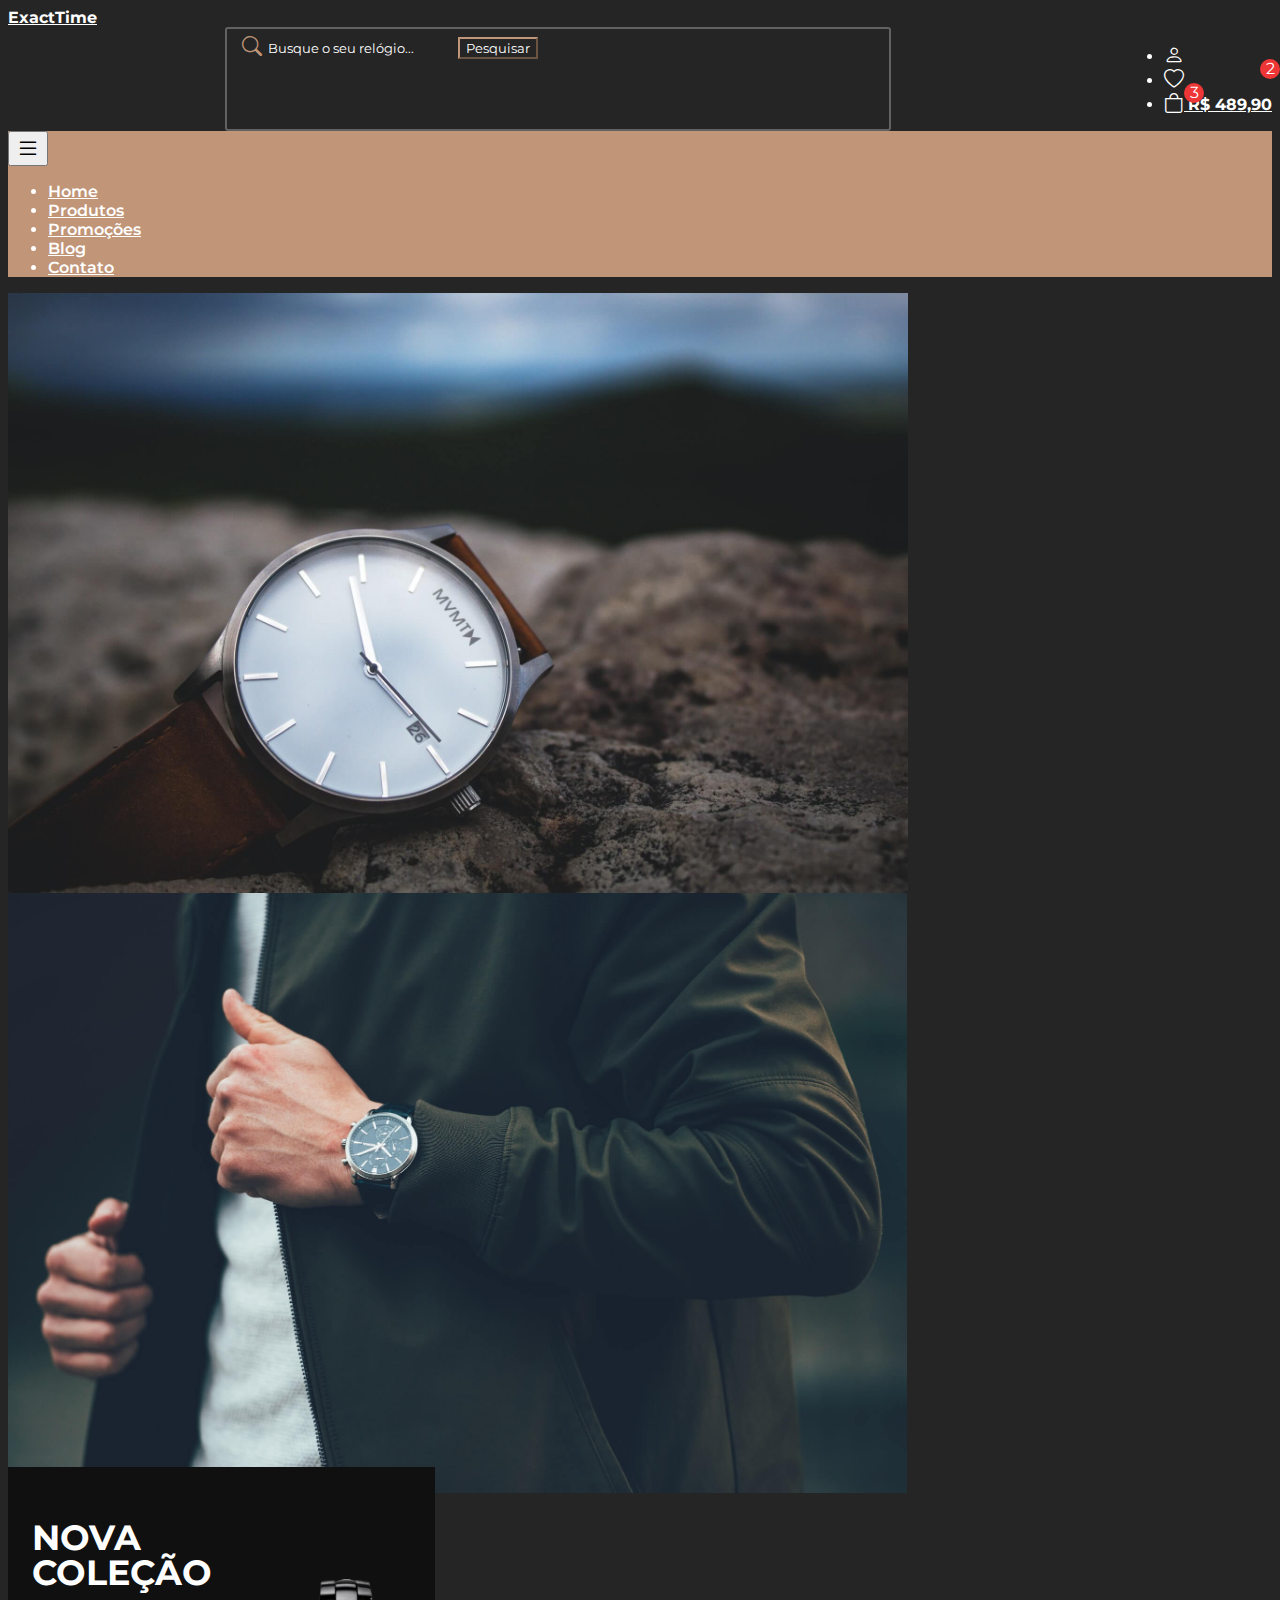
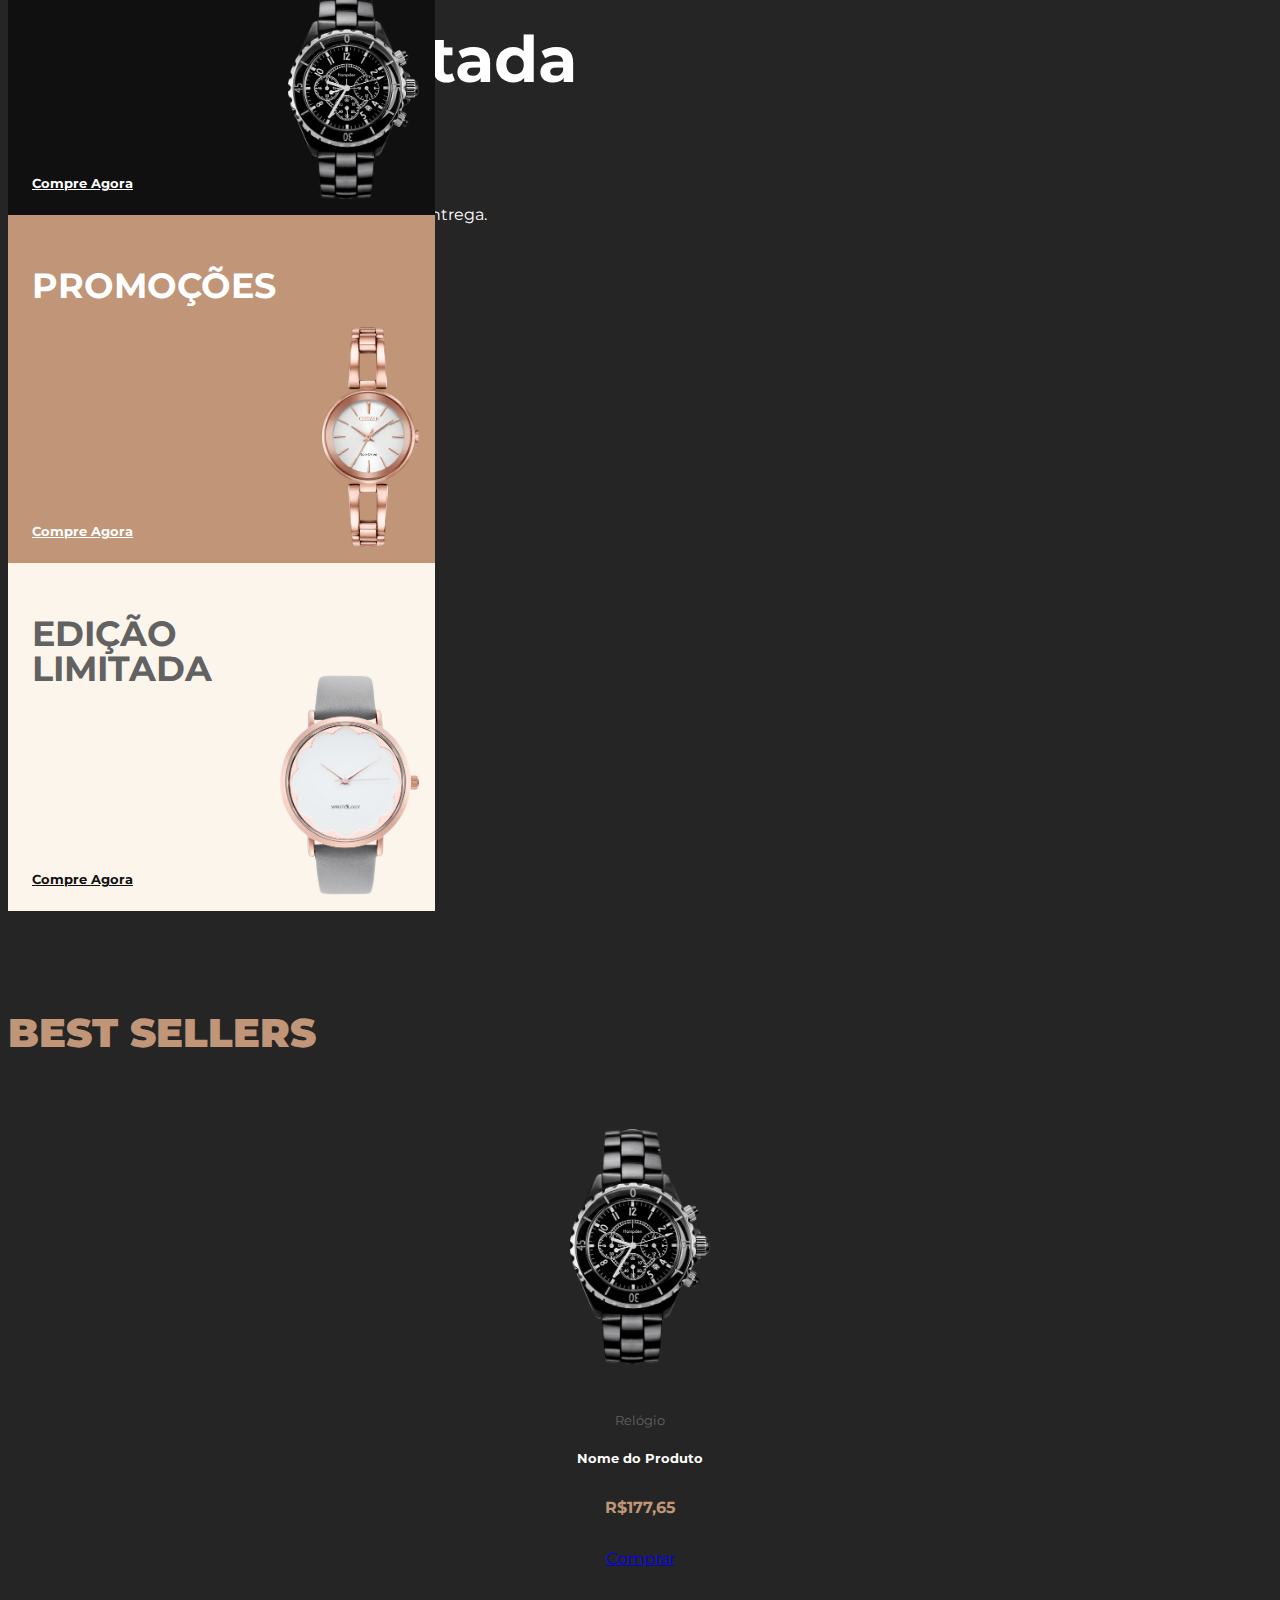
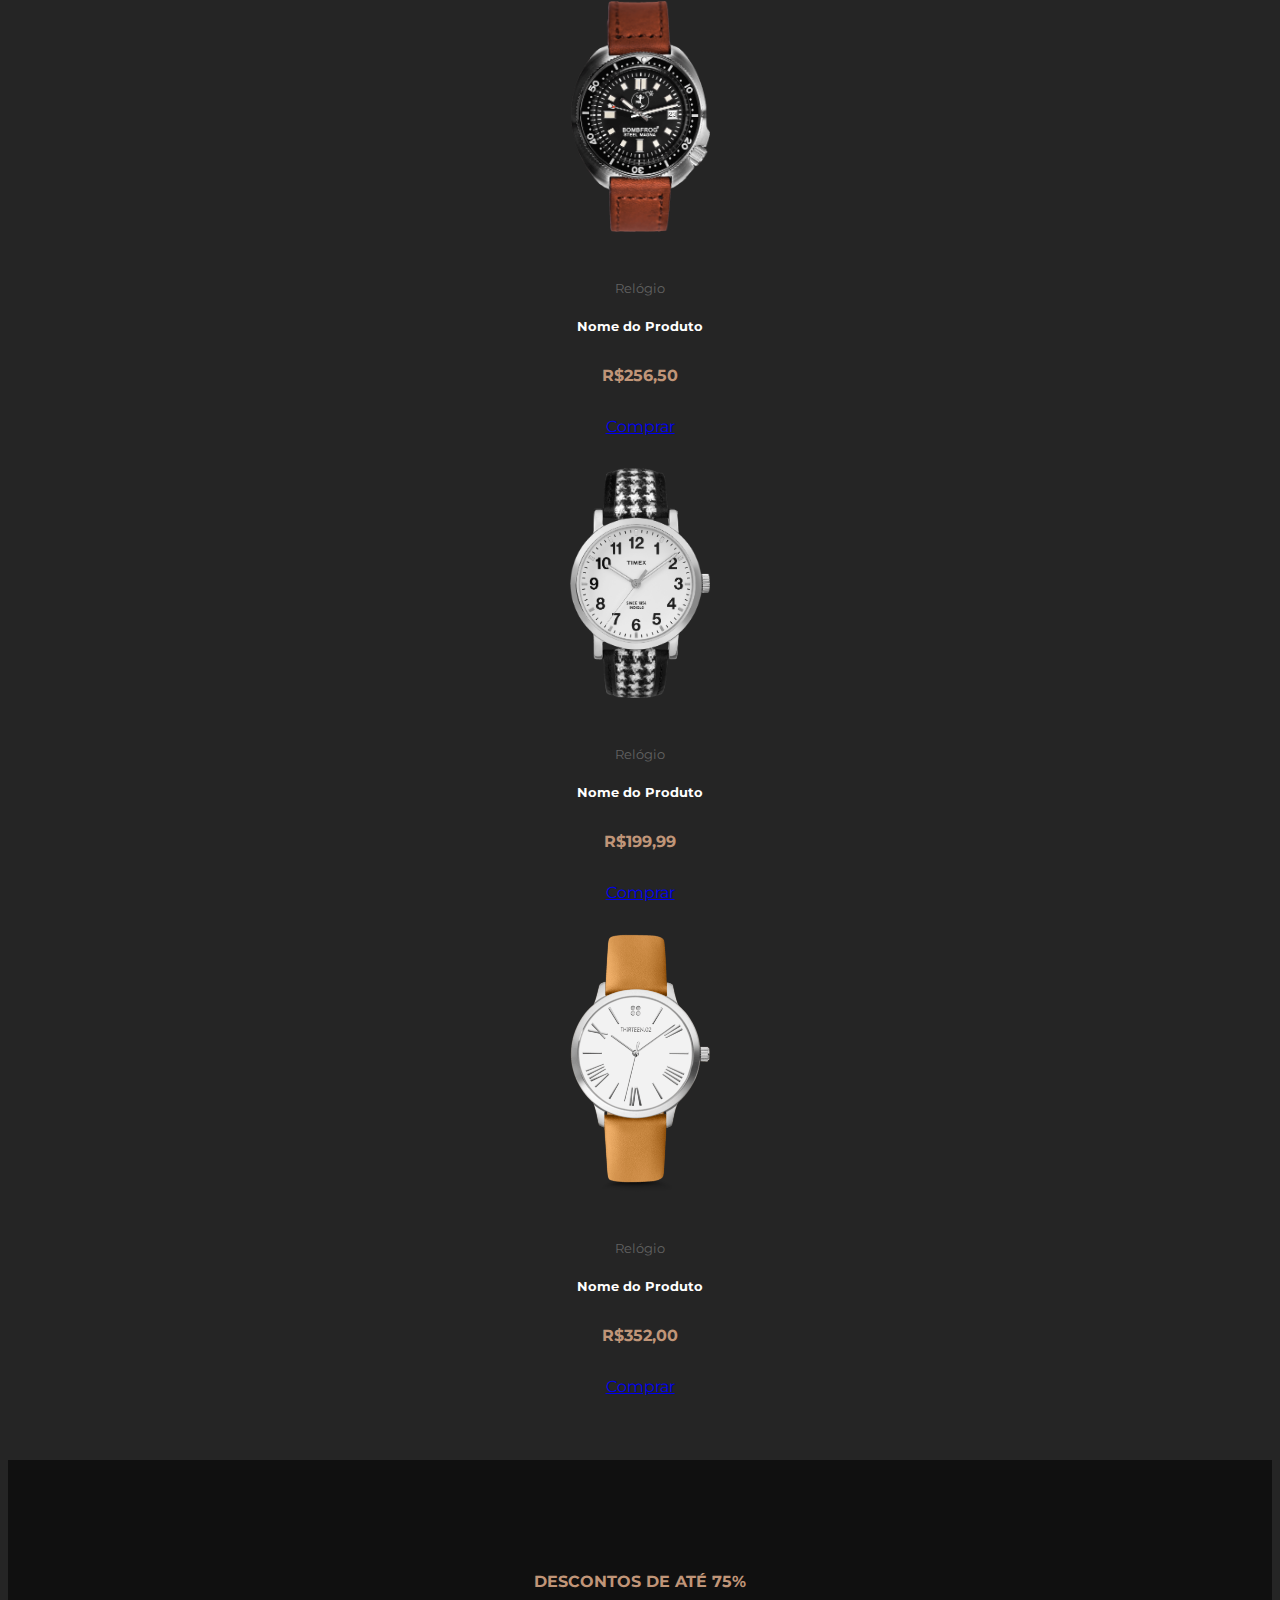
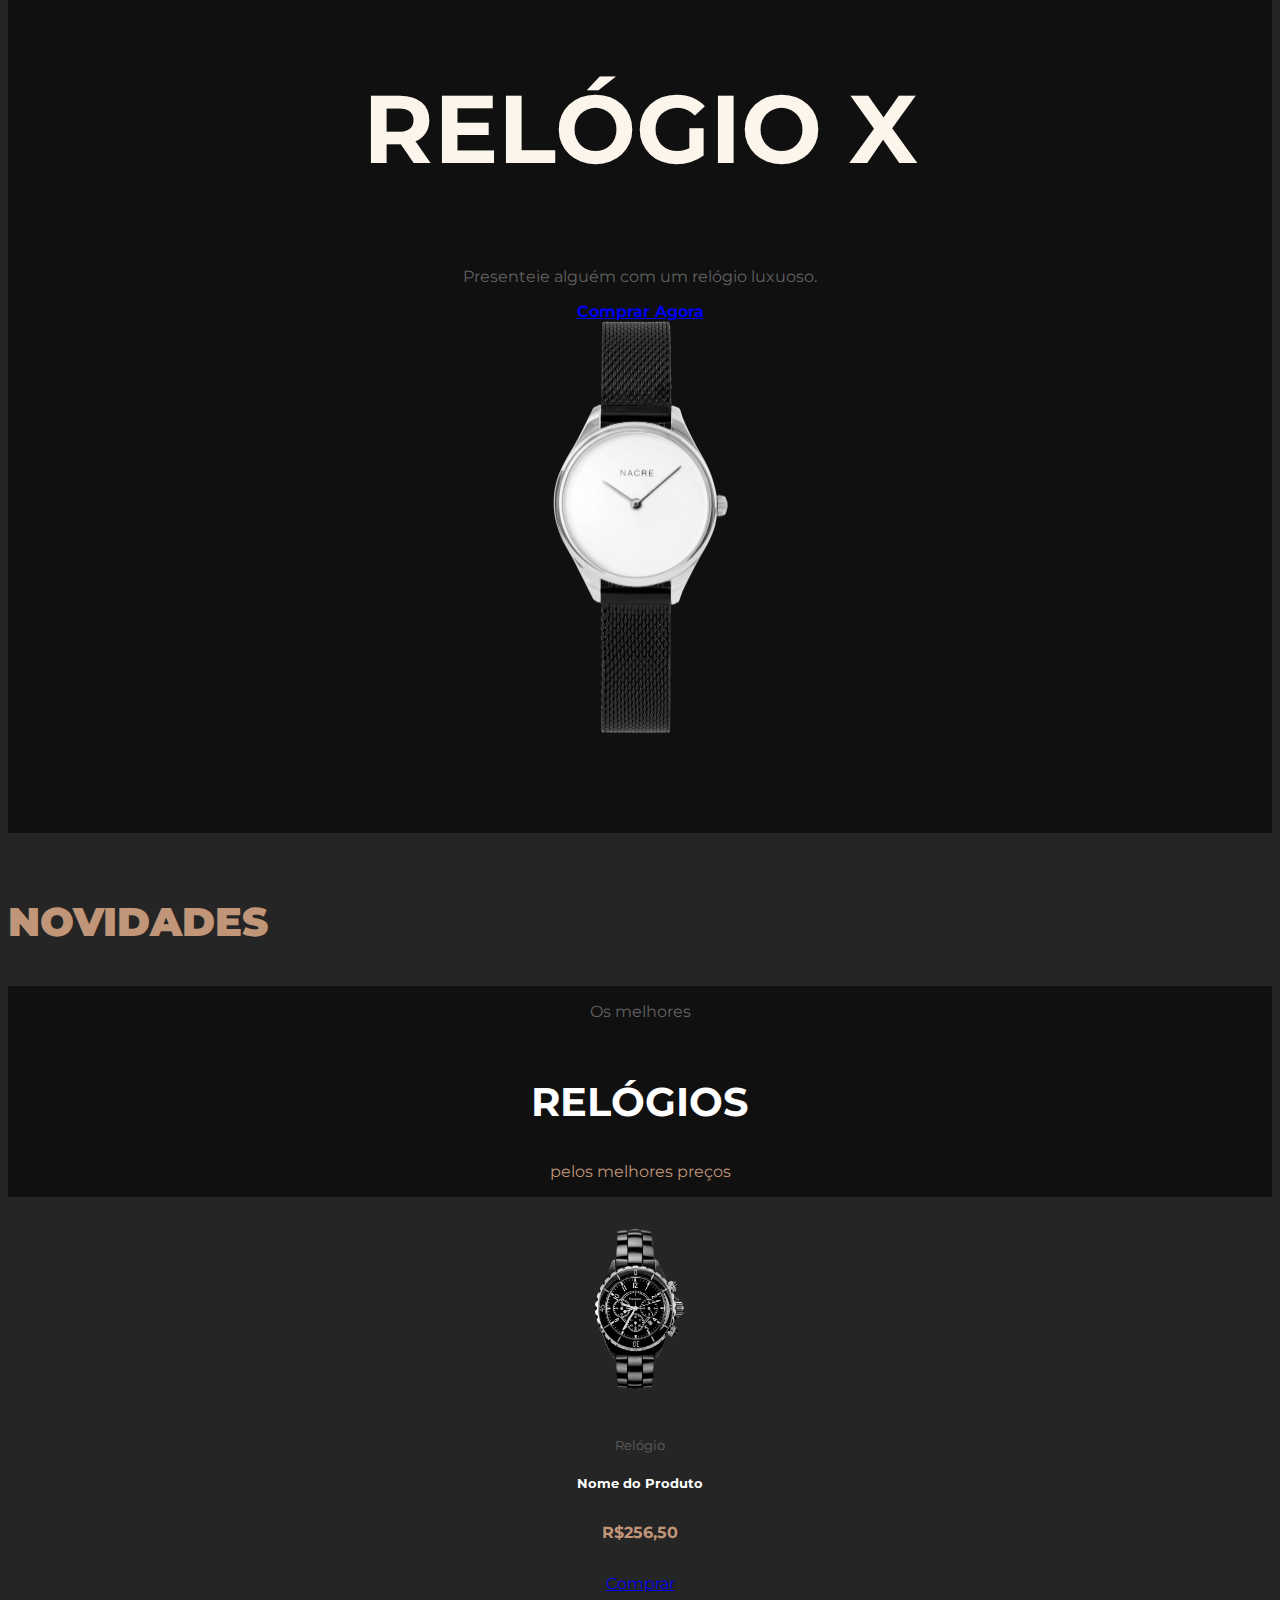
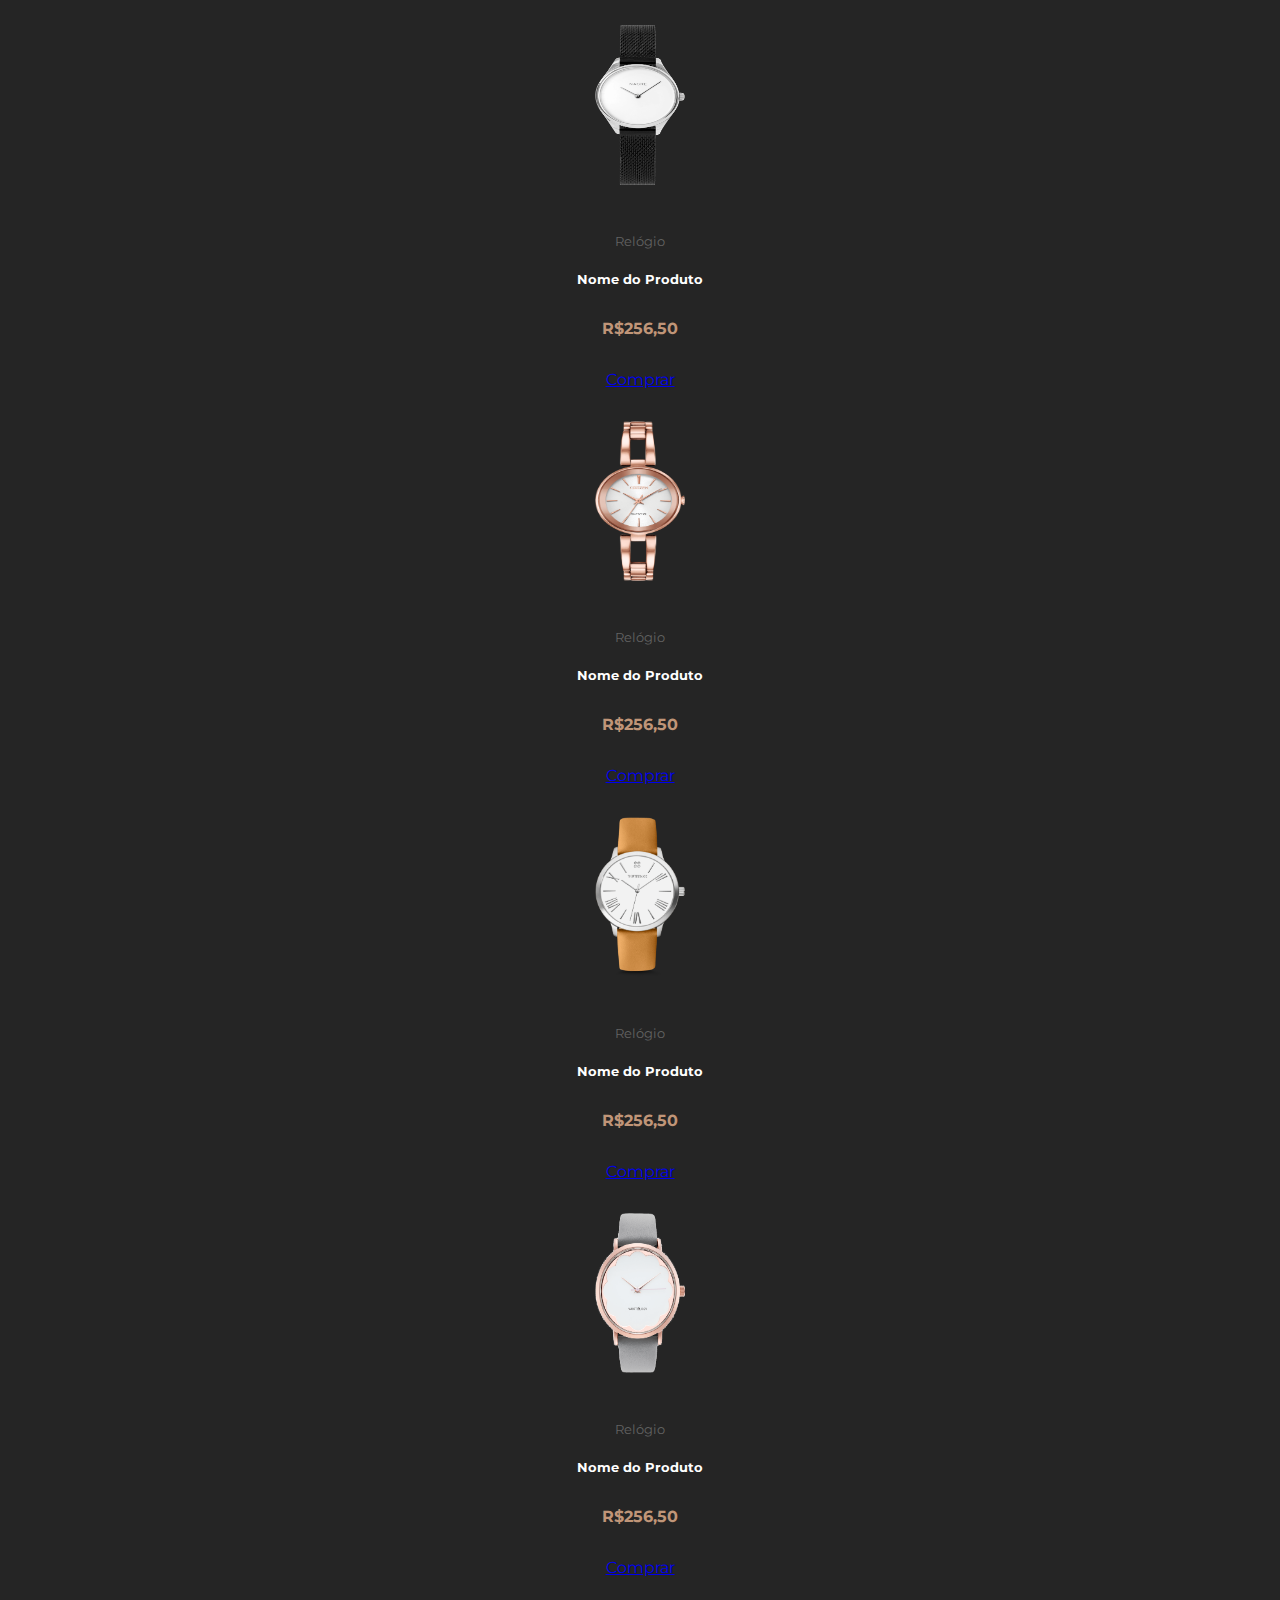
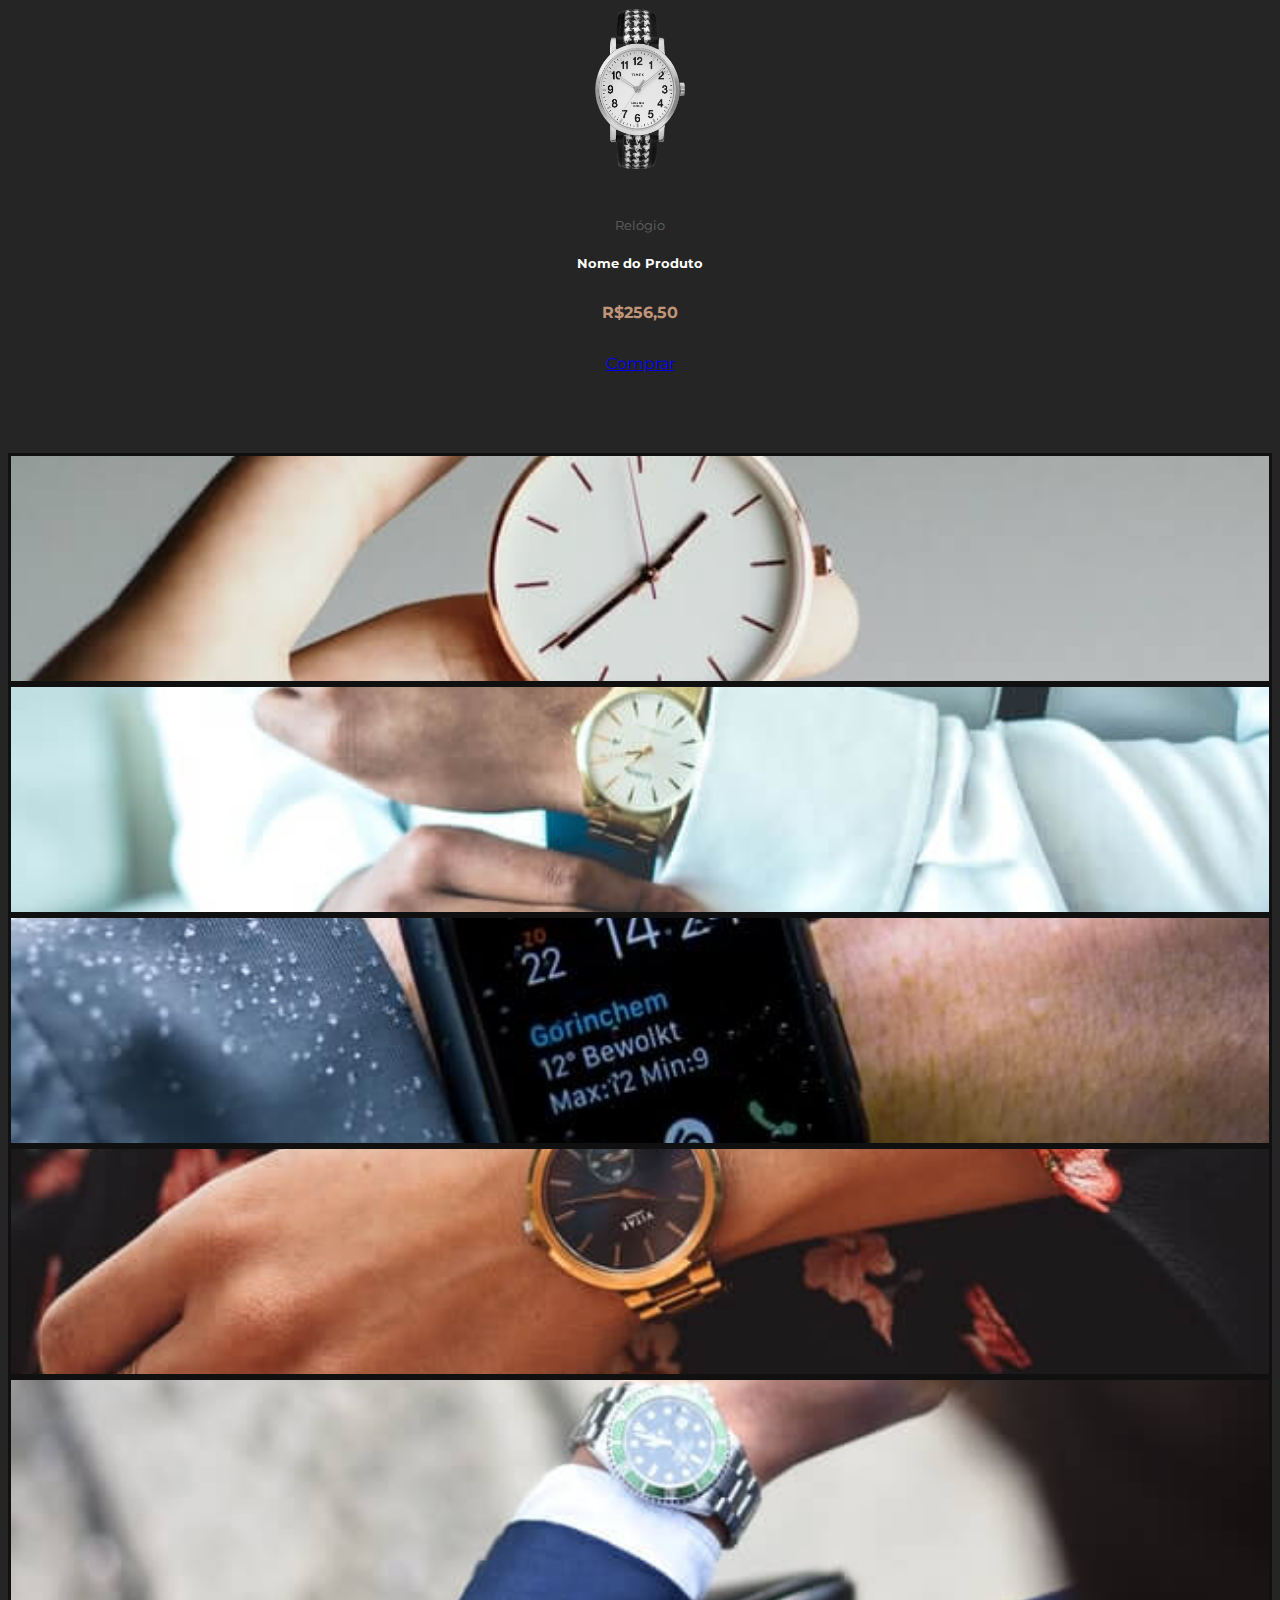
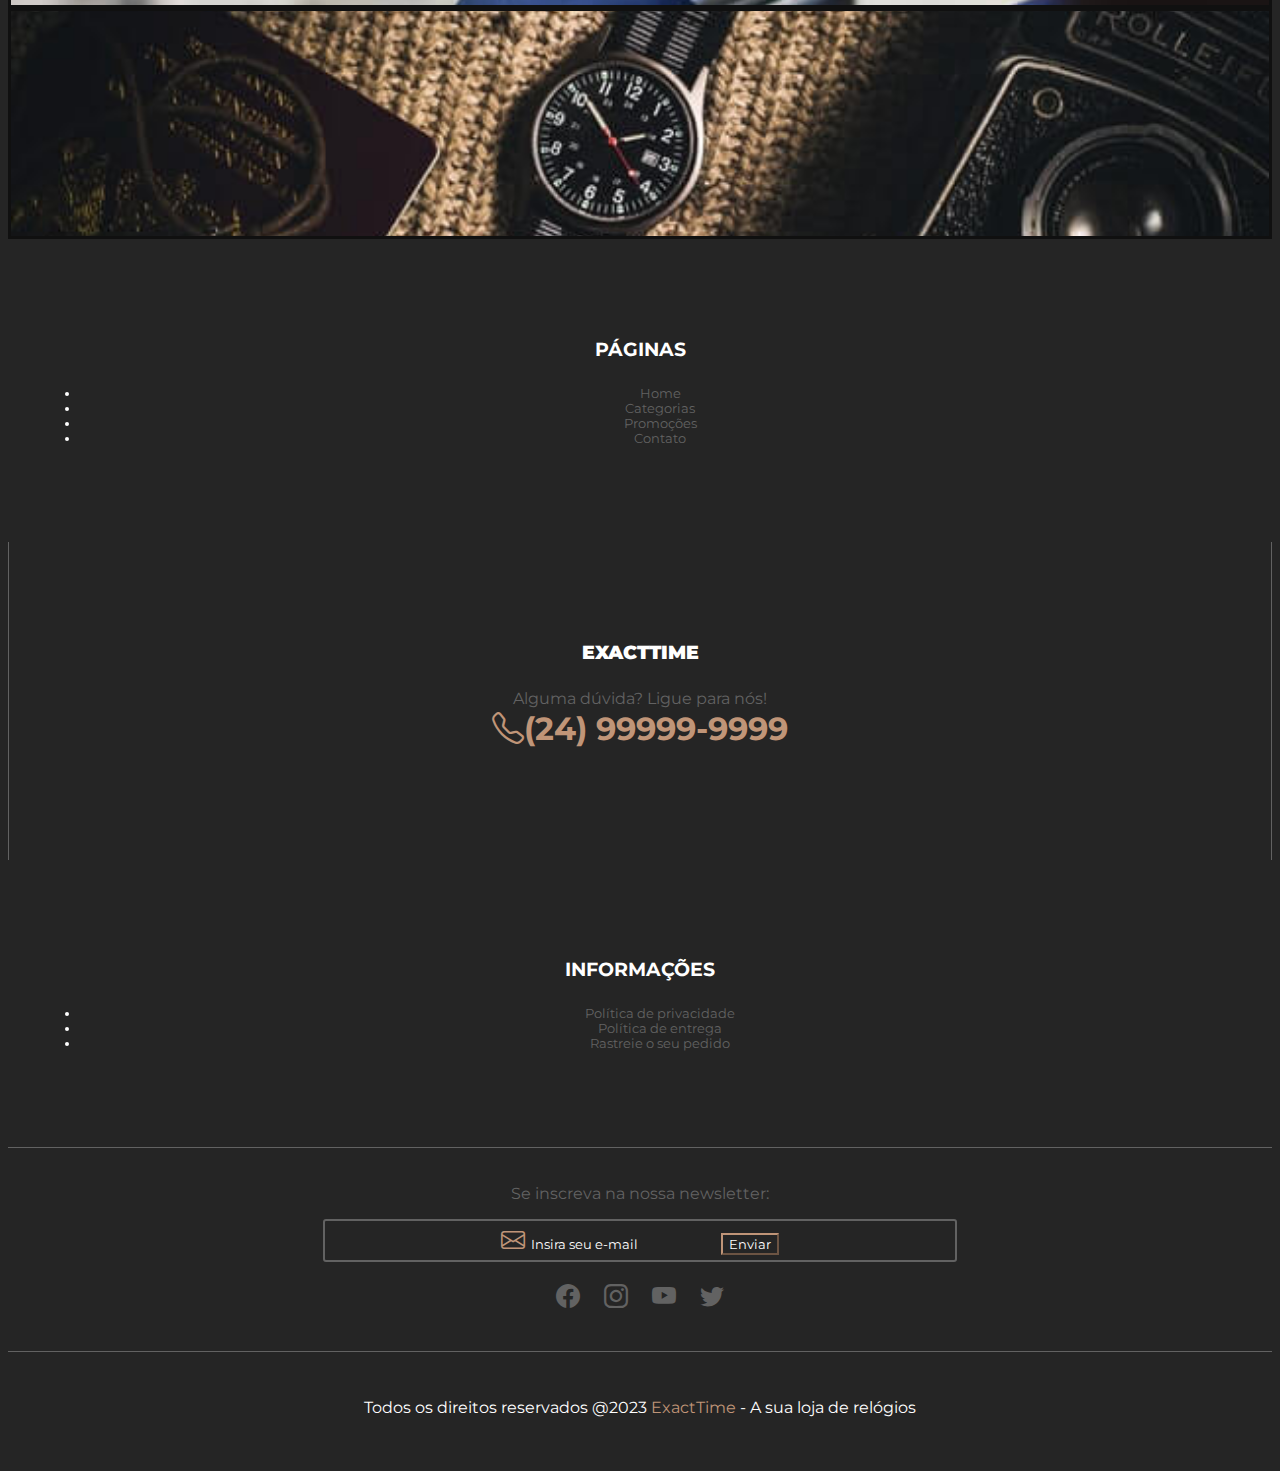
<file: 10_prj_eCommerce/index.html>
<!DOCTYPE html>
<html lang="en">

<head>
    <meta charset="UTF-8">
    <meta http-equiv="X-UA-Compatible" content="IE=edge">
    <meta name="viewport" content="width=device-width, initial-scale=1.0">

    <!-- fav icon -->
    <link rel="shortcut icon" href="./img/favicon.ico" type="image/x-icon">
    <!-- Google fonts -->
    <link rel="preconnect" href="https://fonts.googleapis.com">
    <link rel="preconnect" href="https://fonts.gstatic.com" crossorigin>
    <link
        href="https://fonts.googleapis.com/css2?family=Montserrat:ital,wght@0,100;0,200;0,300;0,400;0,500;0,600;0,700;0,800;0,900;1,100;1,200;1,300;1,400;1,500;1,600;1,700;1,800;1,900&display=swap"
        rel="stylesheet">
    <!-- BOOTSTRAP CSS -->
    <link href="https://cdn.jsdelivr.net/npm/bootstrap@5.3.0-alpha1/dist/css/bootstrap.min.css" rel="stylesheet"
        integrity="sha384-GLhlTQ8iRABdZLl6O3oVMWSktQOp6b7In1Zl3/Jr59b6EGGoI1aFkw7cmDA6j6gD" crossorigin="anonymous">
    <!-- bootstrap icons -->
    <link rel="stylesheet" href="https://cdn.jsdelivr.net/npm/bootstrap-icons@1.10.3/font/bootstrap-icons.css">
    <!-- MY CSS -->
    <link rel="stylesheet" href="./css/style.css">
    <!-- BOOTSTAP JS -->
    <script src="https://cdn.jsdelivr.net/npm/bootstrap@5.3.0-alpha1/dist/js/bootstrap.bundle.min.js"
        integrity="sha384-w76AqPfDkMBDXo30jS1Sgez6pr3x5MlQ1ZAGC+nuZB+EYdgRZgiwxhTBTkF7CXvN" crossorigin="anonymous"
        defer></script>
    <title>ExactTime</title>
</head>

<body>
    <!-- main navbar -->
    <nav class="navbar navbar-expand-lg primary-bg-color py-4 px-2" id="navbar">
        <div class="container">
            <a class="navbar-brand" href="#">ExactTime</a>
            <div id="navbar-items">
                <div></div>
                <form class="d-flex" id="search-form">
                    <i class="bi bi-search primary-color"></i>
                    <input type="search" class="form-control me-2" aria-label="Search"
                        placeholder="Busque o seu relógio...">
                    <button class="btn secondary-bg-color" type="submit">
                        Pesquisar
                    </button>
                </form>
                <ul class="navbar-nav mb-2 mb-lg-0">
                    <li class="nav-item">
                        <a href="#" class="nav-link">
                            <i class="bi bi-person"></i>
                        </a>
                    </li>
                    <li class="nav-item">
                        <a href="#" class="nav-link">
                            <i class="bi bi-heart"></i>
                        </a>
                        <span class="qty-info">2</span>
                    </li>
                    <li class="nav-item" id="bag-item">
                        <a href="#" class="nav-link">
                            <i class="bi bi-bag"></i>
                            <b>R$ 489,90</b>
                        </a>
                        <span class="qty-info">3</span>
                    </li>
                </ul>
            </div>
        </div>
    </nav>

    <!-- bottom navbar -->
    <nav class="navbar navbar-expand-lg secondary-bg-color p-2" id="bottom-navbar-container">
        <div class="container">
            <button 
                class="navbar-toggler"
                type="button"
                data-bs-toggle="collapse"
                data-bs-target="#bottom-navbar"
                aria-controls-="bottom-navbar"
                aria-expanded="false"
                aria-label="Toggle navigation"
            >
                <i class="bi bi-list"></i>
            </button>
            <ul class="navbar-nav mb-2 mb-lg-0 collapse navbar-collapse" id="bottom-navbar">
                <li class="nav-item">
                    <a href="#" class="nav-link">Home</a>
                </li>
                <li class="nav-item">
                    <a href="#" class="nav-link">Produtos</a>
                </li>
                <li class="nav-item">
                    <a href="#" class="nav-link">Promoções</a>
                </li>
                <li class="nav-item">
                    <a href="#" class="nav-link">Blog</a>
                </li>
                <li class="nav-item">
                    <a href="#" class="nav-link">Contato</a>
                </li>
            </ul>
        </div>
    </nav>
    <!-- FIM DAS NAVBARS -->

    <!-- SLIDER -->
    <div class="container" id="banners-container">
        <div 
            class="carousel slide" 
            id="slider"
            data-bs-ride="carousel"
        >
            <div class="carousel-inner">
                <div class="carousel-item active">
                    <img 
                        src="./img/banner1.jpg" 
                        alt="Banner1"
                        class="d-block w-100 imf-fluid"
                    >
                    <div class="carousel-caption primary-bg-color">
                        <h5>Relógios de luxo</h5>
                        <p>Para você estar pronto em qualquer situação</p>
                    </div>
                </div>
                <div class="carousel-item">
                    <img 
                        src="./img/banner3.jpg" 
                        alt="banner3"
                        class="d-block w-100 imf-fluid"
                    >
                    <div class="carousel-caption primary-bg-color">
                        <h5>Linha importada</h5>
                        <p>Conheça os melhores relógios suíços com pronta entrega.</p>
                    </div>
                </div>
            </div>
            <button 
                class="carousel-control-prev"
                type="button"
                data-bs-target="#slider"
                data-bs-slide="prev"
            >
                <span
                    class="carousel-control-prev-icon"
                    aria-hidden="true"    
                ></span>
                <span class="visually-hidden">Previous</span>
            </button>  
            <button 
            class="carousel-control-next"
            type="button"
            data-bs-target="#slider"
            data-bs-slide="next"
        >
            <span
                class="carousel-control-next-icon"
                aria-hidden="true"    
            ></span>
            <span class="visually-hidden">Next</span>
        </button>  
        </div>
        <!-- MINI BANNERS -->
        <div class="container" id="mini-banners">
            <div class="row justify-content-around">
                <div class="col-12 dark-bg-color" id="mini-banner-1">
                    <h2>Nova Coleção</h2>
                    <img src="./img/relogio1.png" alt="Relógio 1">
                    <a href="#">Compre Agora</a>
                </div>
                <div class="col-12 secondary-bg-color" id="mini-banner-2">
                    <h2>Promoções</h2>
                    <img src="./img/relogio2.png" alt="Relógio 2">
                    <a href="#">Compre Agora</a>
                </div>
                <div class="col-12 light-bg-color" id="mini-banner-3">
                    <h2 class="secondary-color">Edição Limitada</h2>
                    <img src="./img/relogio3.png" alt="Relógio 3">
                    <a href="#">Compre Agora</a>
                </div>
            </div>
        </div>
    </div>

    <!-- BEST SELLERS -->
    <div class="container" id="best-sellers">
        <h2 class="title primary-color">Best Sellers</h2>
        <div class="row">
            <div class="col-12 col-md-3">
                <div class="card primary-bg-color">
                    <img src="./img/relogio1.png" alt="Relógio 1" class="card-img-top img-fluid">
                    <div class="card-body">
                        <p class="card-category secondary-color">Relógio</p>
                        <h5 class="card-title">Nome do Produto</h5>
                        <p class="card-text primary-color">R$177,65</p>
                        <a href="#" class="btn btn-primary">Comprar</a>
                    </div>
                </div>
            </div>    

            <div class="col-12 col-md-3">
                <div class="card primary-bg-color">
                    <img src="./img/relogio4.png" alt="Relógio 4" class="card-img-top img-fluid">
                    <div class="card-body">
                        <p class="card-category secondary-color">Relógio</p>
                        <h5 class="card-title">Nome do Produto</h5>
                        <p class="card-text primary-color">R$256,50</p>
                        <a href="#" class="btn btn-primary">Comprar</a>
                    </div>
                </div>
            </div>

            <div class="col-12 col-md-3">
                <div class="card primary-bg-color">
                    <img src="./img/relogio5.png" alt="Relógio 5" class="card-img-top img-fluid">
                    <div class="card-body">
                        <p class="card-category secondary-color">Relógio</p>
                        <h5 class="card-title">Nome do Produto</h5>
                        <p class="card-text primary-color">R$199,99</p>
                        <a href="#" class="btn btn-primary">Comprar</a>
                    </div>
                </div>
            </div>

            <div class="col-12 col-md-3">
                <div class="card primary-bg-color">
                    <img src="./img/relogio6.png" alt="Relógio 6" class="card-img-top img-fluid">
                    <div class="card-body">
                        <p class="card-category secondary-color">Relógio</p>
                        <h5 class="card-title">Nome do Produto</h5>
                        <p class="card-text primary-color">R$352,00</p>
                        <a href="#" class="btn btn-primary">Comprar</a>
                    </div>
                </div>
            </div>

        </div>
    </div>

    <!-- BOTTOM BANNER -->
    <div class="fluid" id="bottom-banner">
        <div class="row">
            <div class="col-12 col-md-8">
                <p class="primary-color offer-subtitle">Descontos de até 75%</p>
                <h2 class="light-color">Relógio X</h2>
                <p class="secondary-color">Presenteie alguém com um relógio luxuoso.</p>
                <a href="#" class="btn btn-primary">Comprar Agora</a>
            </div>
            <div class="col-12 col-md-4">
                <img src="./img/relogio7.png" alt="Relógio 7">
            </div>
        </div>
    </div>

    <!-- PRODUTOS NOVOS -->
    <div class="container" id="new-products">
        <h2 class="title primary-color">Novidades</h2>
        <div class="row">
            <div class="col-12 col-md-3 d-none d-md-flex" id="new-products-banner">
                <p class="secondary-color">Os melhores</p>
                <h3>Relógios</h3>
                <p class="primary-color">pelos melhores preços</p>
            </div>
            <div class="col-12 col-md-9">
                <div class="row">

                    <div class="col-12 col-md-4">
                        <div class="card primary-bg-color">
                            <img src="./img/relogio1.png" alt="Relógio 1" class="card-img-top img-fluid">
                            <div class="card-body">
                                <p class="card-category secondary-color">Relógio</p>
                                <h5 class="card-title">Nome do Produto</h5>
                                <p class="card-text primary-color">R$256,50</p>
                                <a href="#" class="btn btn-primary">Comprar</a>
                            </div>
                        </div>
                    </div>            
                    <div class="col-12 col-md-4">
                        <div class="card primary-bg-color">
                            <img src="./img/relogio7.png" alt="Relógio 7" class="card-img-top img-fluid">
                            <div class="card-body">
                                <p class="card-category secondary-color">Relógio</p>
                                <h5 class="card-title">Nome do Produto</h5>
                                <p class="card-text primary-color">R$256,50</p>
                                <a href="#" class="btn btn-primary">Comprar</a>
                            </div>
                        </div>
                    </div>           
                    <div class="col-12 col-md-4">
                        <div class="card primary-bg-color">
                            <img src="./img/relogio2.png" alt="Relógio 2" class="card-img-top img-fluid">
                            <div class="card-body">
                                <p class="card-category secondary-color">Relógio</p>
                                <h5 class="card-title">Nome do Produto</h5>
                                <p class="card-text primary-color">R$256,50</p>
                                <a href="#" class="btn btn-primary">Comprar</a>
                            </div>
                        </div>
                    </div>            
                    <div class="col-12 col-md-4">
                        <div class="card primary-bg-color">
                            <img src="./img/relogio6.png" alt="Relógio 6" class="card-img-top img-fluid">
                            <div class="card-body">
                                <p class="card-category secondary-color">Relógio</p>
                                <h5 class="card-title">Nome do Produto</h5>
                                <p class="card-text primary-color">R$256,50</p>
                                <a href="#" class="btn btn-primary">Comprar</a>
                            </div>
                        </div>
                    </div>            
                    <div class="col-12 col-md-4">
                        <div class="card primary-bg-color">
                            <img src="./img/relogio3.png" alt="Relógio 3" class="card-img-top img-fluid">
                            <div class="card-body">
                                <p class="card-category secondary-color">Relógio</p>
                                <h5 class="card-title">Nome do Produto</h5>
                                <p class="card-text primary-color">R$256,50</p>
                                <a href="#" class="btn btn-primary">Comprar</a>
                            </div>
                        </div>
                    </div>            
                    <div class="col-12 col-md-4">
                        <div class="card primary-bg-color">
                            <img src="./img/relogio5.png" alt="Relógio 5" class="card-img-top img-fluid">
                            <div class="card-body">
                                <p class="card-category secondary-color">Relógio</p>
                                <h5 class="card-title">Nome do Produto</h5>
                                <p class="card-text primary-color">R$256,50</p>
                                <a href="#" class="btn btn-primary">Comprar</a>
                            </div>
                        </div>
                    </div>
                </div>
            </div>
        </div>
    </div>
     
    <!-- GALERIA -->
    <div class="container-fluid" id="gallery">
        <div class="row">
            <div class="col-6 col-md-2 image-container" id="insta1"></div>
            <div class="col-6 col-md-2 image-container" id="insta2"></div>
            <div class="col-6 col-md-2 image-container" id="insta3"></div>
            <div class="col-6 col-md-2 image-container" id="insta4"></div>
            <div class="col-6 col-md-2 image-container" id="insta5"></div>
            <div class="col-6 col-md-2 image-container" id="insta6"></div>
        </div>
    </div>

    <footer id="footer">
        <div class="container-fluid" id="footer-links-container">
            <div class="row">
                <div class="col-12 col-md-4 footer-column">
                    <h3>Páginas</h3>
                    <ul class="list-unstyled">
                        <li class="mb-2">
                            <a href="" class="secondary-color">Home</a>
                        </li>
                        <li class="mb-2">
                            <a href="" class="secondary-color">Categorias</a>
                        </li>
                        <li class="mb-2">
                            <a href="" class="secondary-color">Promoções</a>
                        </li>
                        <li class="mb-2">
                            <a href="" class="secondary-color">Contato</a>
                        </li>
                    </ul>
                </div>
                <div class="col-12 col-md-4 footer-column" id="footer-center">
                    <h3>ExactTime</h3>
                    <p class="secondary-color">Alguma dúvida? Ligue para nós!</p>
                    <p class="store-phone"><i class="bi bi-telephone"></i>(24) 99999-9999</p>
                </div>
                <div class="col-12 col-md-4 footer-column">
                    <h3>Informações</h3>
                    <ul class="list-unstyled">
                        <li class="mb-2">
                            <a href="" class="secondary-color">Política de privacidade</a>
                        </li>
                        <li class="mb-2">
                            <a href="" class="secondary-color">Política de entrega</a>
                        </li>
                        <li class="mb-2">
                            <a href="" class="secondary-color">Rastreie o seu pedido</a>
                        </li>
                    </ul>
                </div>
            </div>
        </div>
        <div class="container-fluid .dark-bg-color" id="newsletter-container">
            <div class="col-12">
                <div class="row">
                    <p class="secondary-color">Se inscreva na nossa newsletter:</p>
                    <form class="d-flex" id="news-form">
                        <i class="bi bi-envelope primary-color"></i>
                        <input type="email" class="form-control me-2" placeholder="Insira seu e-mail">
                        <button class="btn btn-secondary-bg-color" type="submit">Enviar</button>
                    </form>
                </div>
            </div>
            <div class="col-12" id="social-container">
                <i class="bi bi-facebook"></i>
                <i class="bi bi-instagram"></i>
                <i class="bi bi-youtube"></i>
                <i class="bi bi-twitter"></i>
            </div>
        </div>
        <div class="container" id="copy-container">
            <p>
                Todos os direitos reservados @2023
                <span class="primary-color">ExactTime</span>
                - A sua loja de relógios
            </p>
        </div>
    </footer>

</body>

</html>
</file>
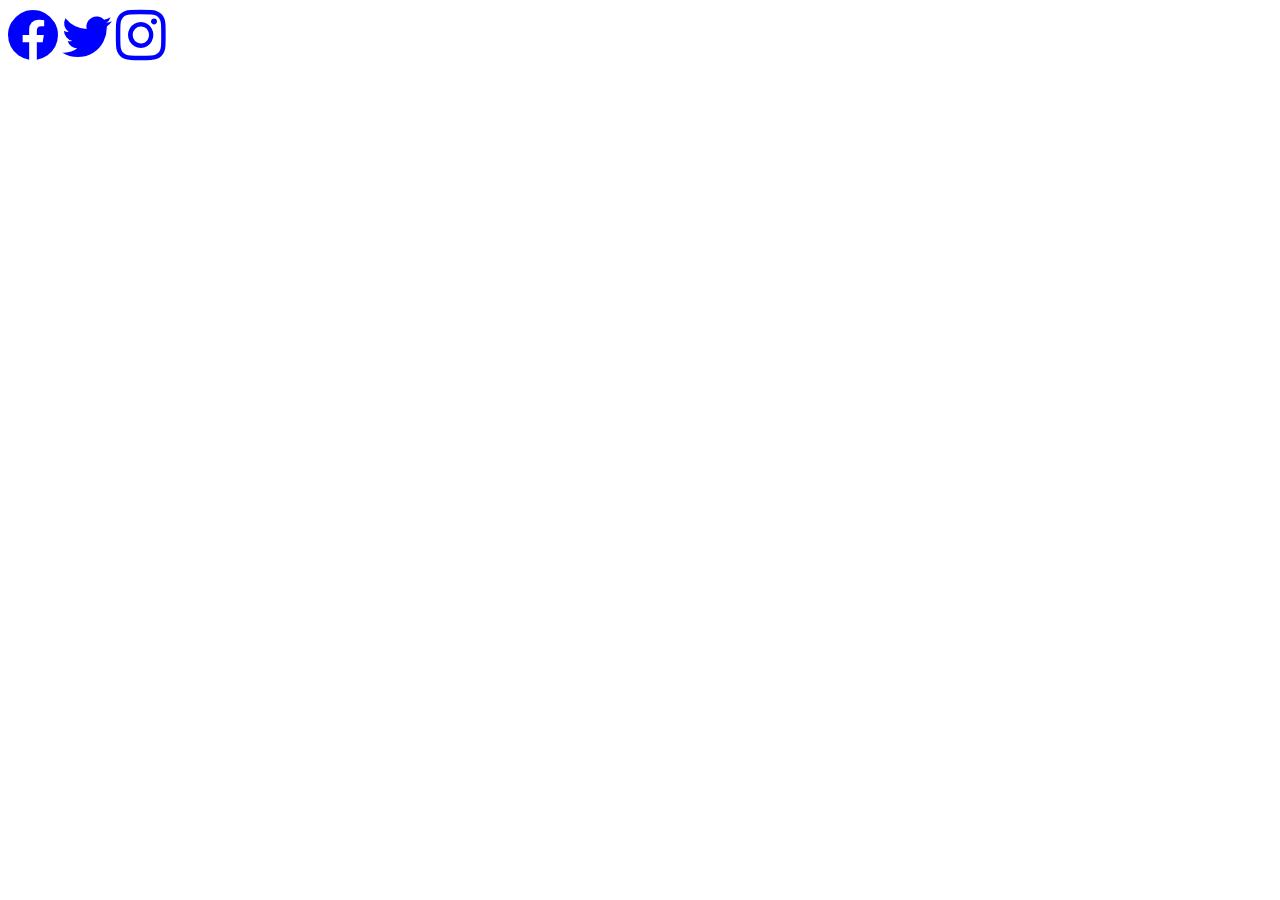
<file: 4_icons/index.html>
<!DOCTYPE html>
<html lang="en">
<head>
    <meta charset="UTF-8">
    <meta http-equiv="X-UA-Compatible" content="IE=edge">
    <meta name="viewport" content="width=device-width, initial-scale=1.0">
    <link rel="stylesheet" href="https://cdn.jsdelivr.net/npm/bootstrap-icons@1.10.3/font/bootstrap-icons.css">
    <link rel="stylesheet" href="style.css">
    <title>BS Icons</title>
</head>
<body>
    <i class="bi bi-facebook"></i>
    <i class="bi bi-twitter"></i>
    <i class="bi bi-instagram"></i>
</body>
</html>
</file>
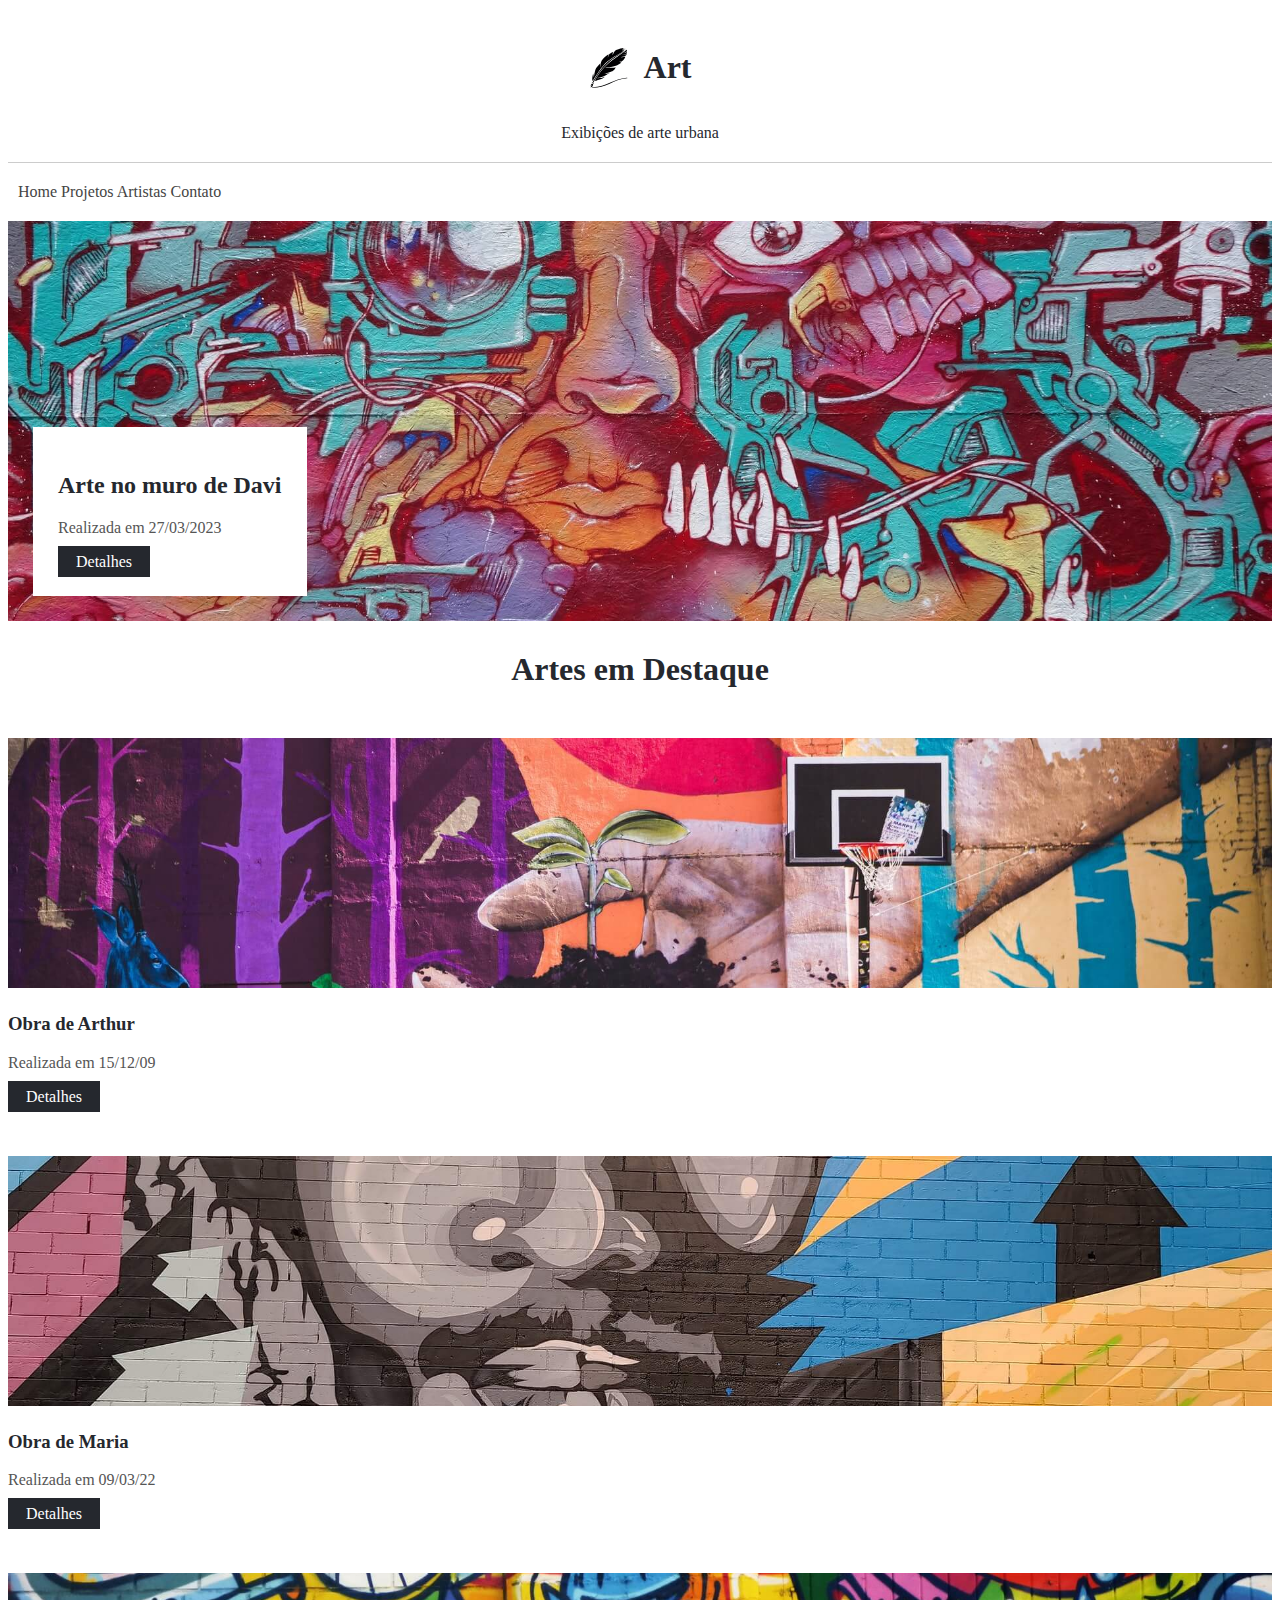
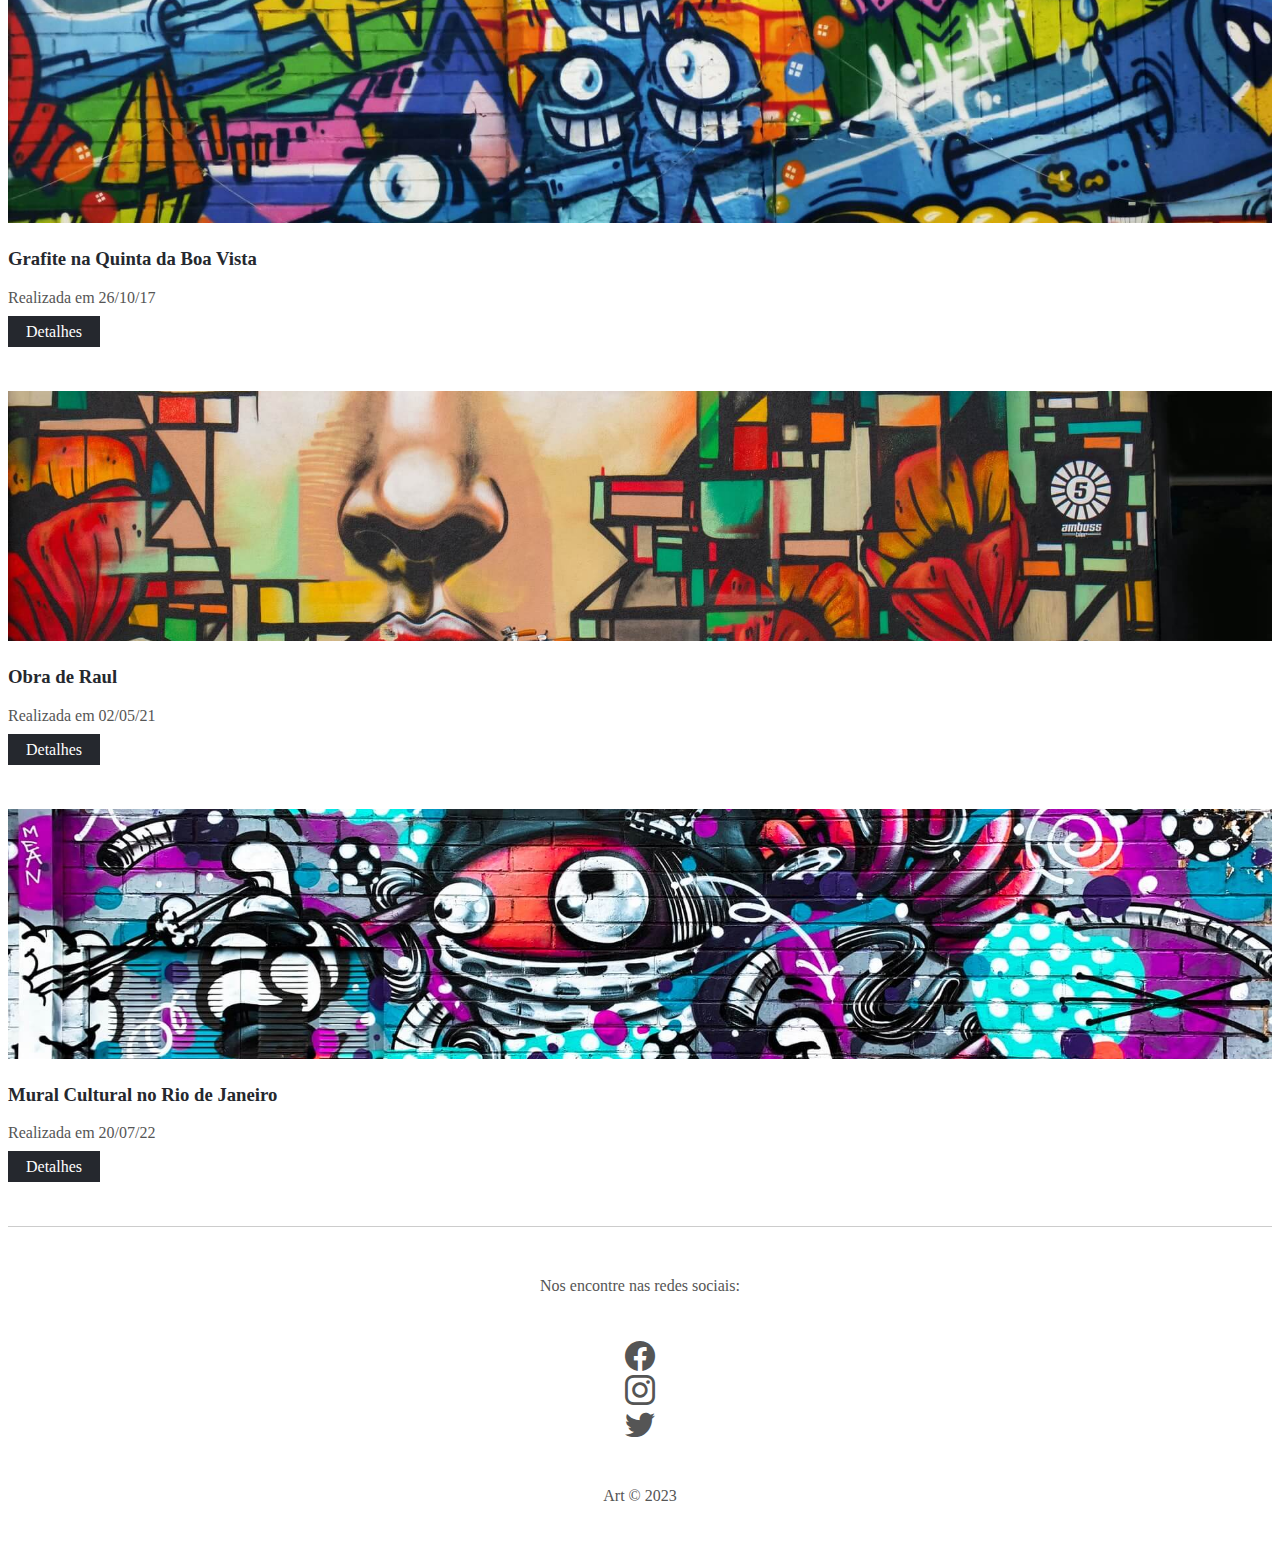
<file: 5_prj_Art/index.html>
<!DOCTYPE html>
<html lang="en">
<head>
    <meta charset="UTF-8">
    <meta http-equiv="X-UA-Compatible" content="IE=edge">
    <meta name="viewport" content="width=device-width, initial-scale=1.0">
    <!-- Bootstrap -->
    <link href="https://cdn.jsdelivr.net/npm/bootstrap@5.3.0-alpha1/dist/css/bootstrap.min.css" rel="stylesheet" integrity="sha384-GLhlTQ8iRABdZLl6O3oVMWSktQOp6b7In1Zl3/Jr59b6EGGoI1aFkw7cmDA6j6gD" crossorigin="anonymous">
    <!-- Bootstrap Icons -->
    <link rel="stylesheet" href="https://cdn.jsdelivr.net/npm/bootstrap-icons@1.10.3/font/bootstrap-icons.css">
    <!-- Vanilla Css -->
    <link rel="stylesheet" href="style.css">
    <!-- favicon -->
    <link rel="shortcut icon" href="img/favicon.ico" type="image/x-icon">
    <title>Art</title>
</head>
<body>
    <!-- HEADER -->
    <div class="container-fluid">
        <header class="row" id="header">
            <div id="logo-container">
                <img src="img/art_logo.svg" alt="art" id="logo">
                <h1>Art</h1>
            </div>
            <p>Exibições de arte urbana</p>
        </header>
        <nav class="container" id="navbar">
            <div class="row justify-content-center">
                <a href="#">Home</a>
                <a href="#">Projetos</a>
                <a href="#">Artistas</a>
                <a href="#">Contato</a>
            </div>
        </nav>
    </div>

    <!-- Main Image -->
    <div class="container" id="main-image-container">
        <div class="main-image center-image">
            <div class="main-image-info">
                <h2>Arte no muro de Davi</h2>
                <p class="secondary-color">
                    Realizada em 27/03/2023
                </p>
                <a href="" class="btn">Detalhes</a>
            </div>
        </div>
    </div>

    <!-- GALLERT -->
    <div class="container" id="gallery-container">
        <div class="col-12">
            <h1>Artes em Destaque</h1>
        </div>
        <div class="row gx-md-5">
            <div class="col-xs-12 col-md-6">
                <div class="small-image-container center-image" id="img-2"></div>
                <h3>Obra de Arthur</h3>
                <p class="secondary-color">Realizada em 15/12/09</p>
                <a href="#" class="btn">Detalhes</a>
            </div>
            <div class="col-xs-12 col-md-6">
                <div class="small-image-container center-image" id="img-3"></div>
                <h3>Obra de Maria</h3>
                <p class="secondary-color">Realizada em 09/03/22</p>
                <a href="#" class="btn">Detalhes</a>
            </div>
            <div class="col-xs-12 col-md-6">
                <div class="small-image-container center-image" id="img-4"></div>
                <h3>Grafite na Quinta da Boa Vista</h3>
                <p class="secondary-color">Realizada em 26/10/17</p>
                <a href="#" class="btn">Detalhes</a>
            </div>
            <div class="col-xs-12 col-md-6">
                <div class="small-image-container center-image" id="img-5"></div>
                <h3>Obra de Raul</h3>
                <p class="secondary-color">Realizada em 02/05/21</p>
                <a href="#" class="btn">Detalhes</a>
            </div>
            <div class="col-xs-12 col-md-6">
                <div class="small-image-container center-image" id="img-6"></div>
                <h3>Mural Cultural no Rio de Janeiro</h3>
                <p class="secondary-color">Realizada em 20/07/22</p>
                <a href="#" class="btn">Detalhes</a>
            </div>
        </div>
    </div>

    <!-- FOOTER -->
    <footer class="container">
        <p class="secondary-color">Nos encontre nas redes sociais:</p>
        <div class="row justify-content-center" id="social-icons-container">
            <div class="col-1">
                <a href="#">
                    <i class="bi bi-facebook secondary-color"></i>
                </a>
            </div>
            <div class="col-1">
                <a href="#">
                    <i class="bi bi-instagram secondary-color"></i>
                </a>
            </div>
            <div class="col-1">
                <a href="#">
                    <i class="bi bi-twitter secondary-color"></i>
                </a>
            </div>
        </div>
        <p class="secondary-color">
            Art &copy; 2023
        </p>
    </footer>
</html>
</file>
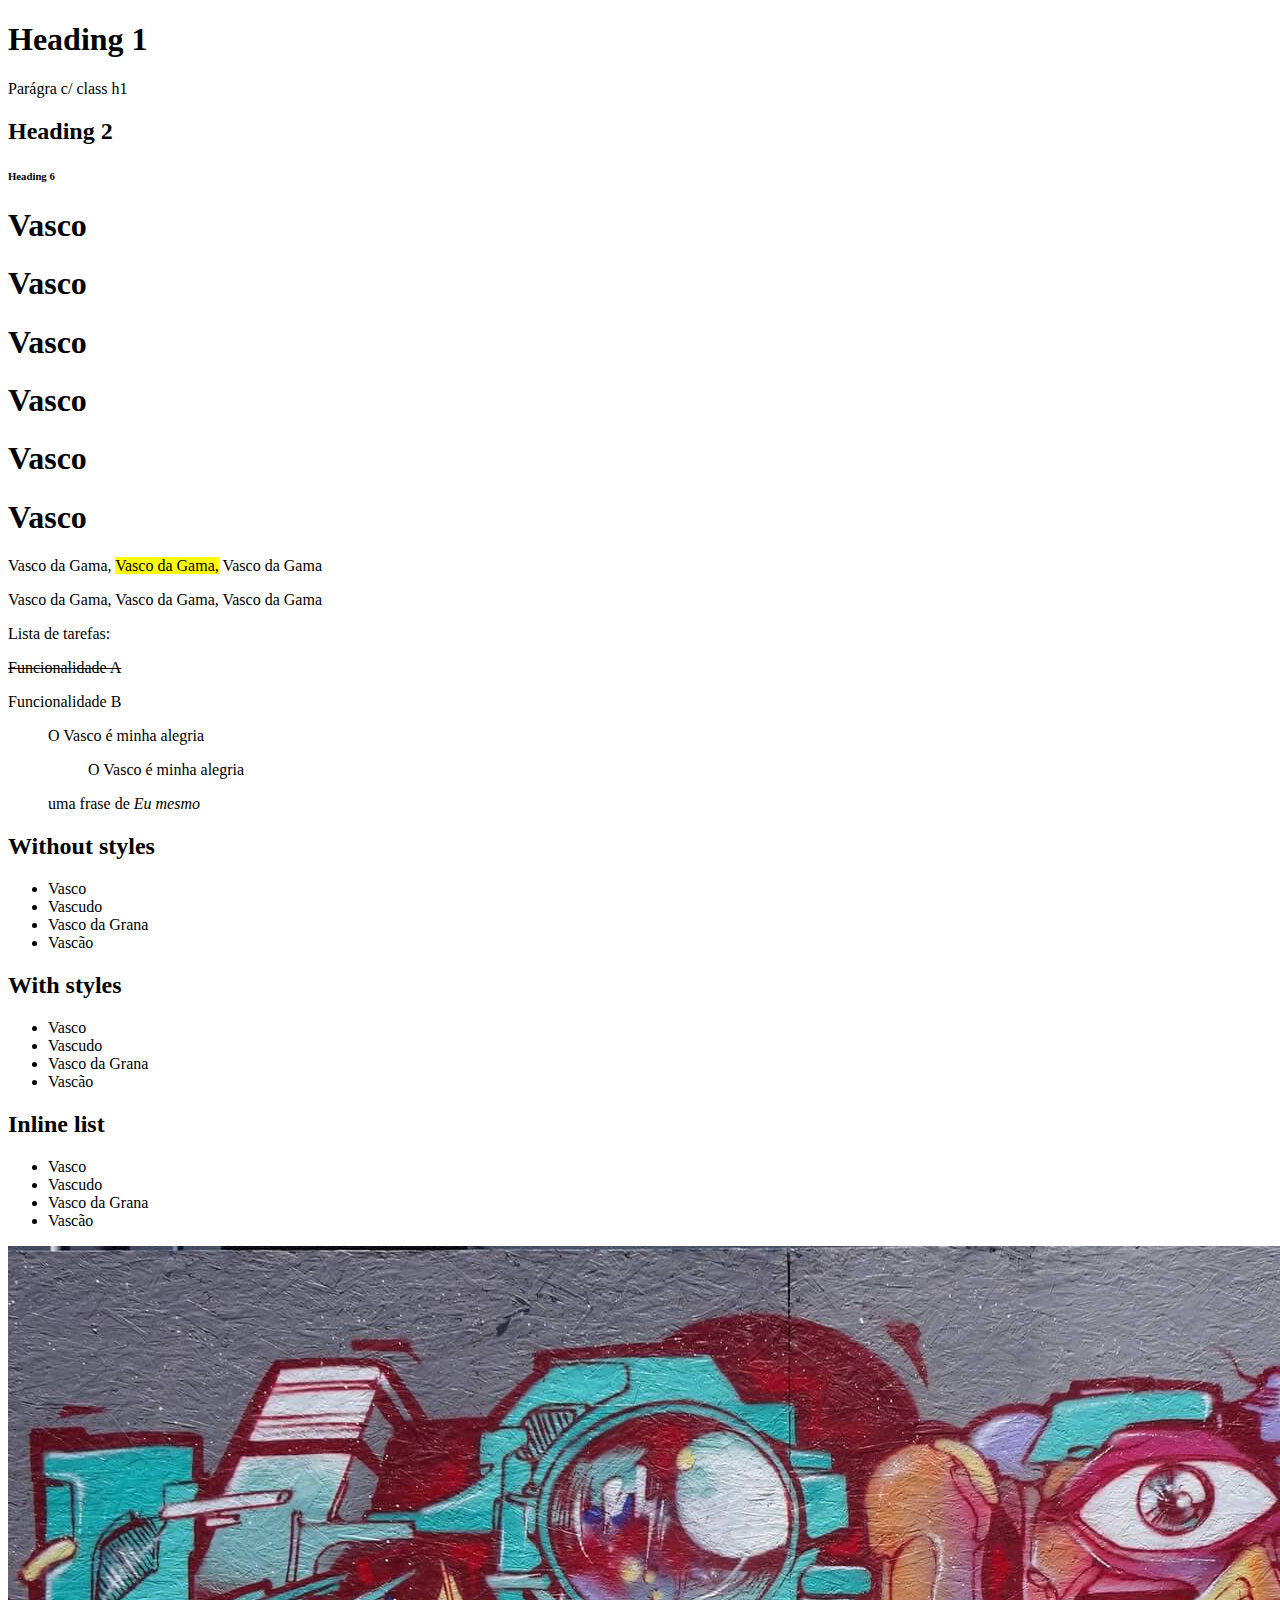
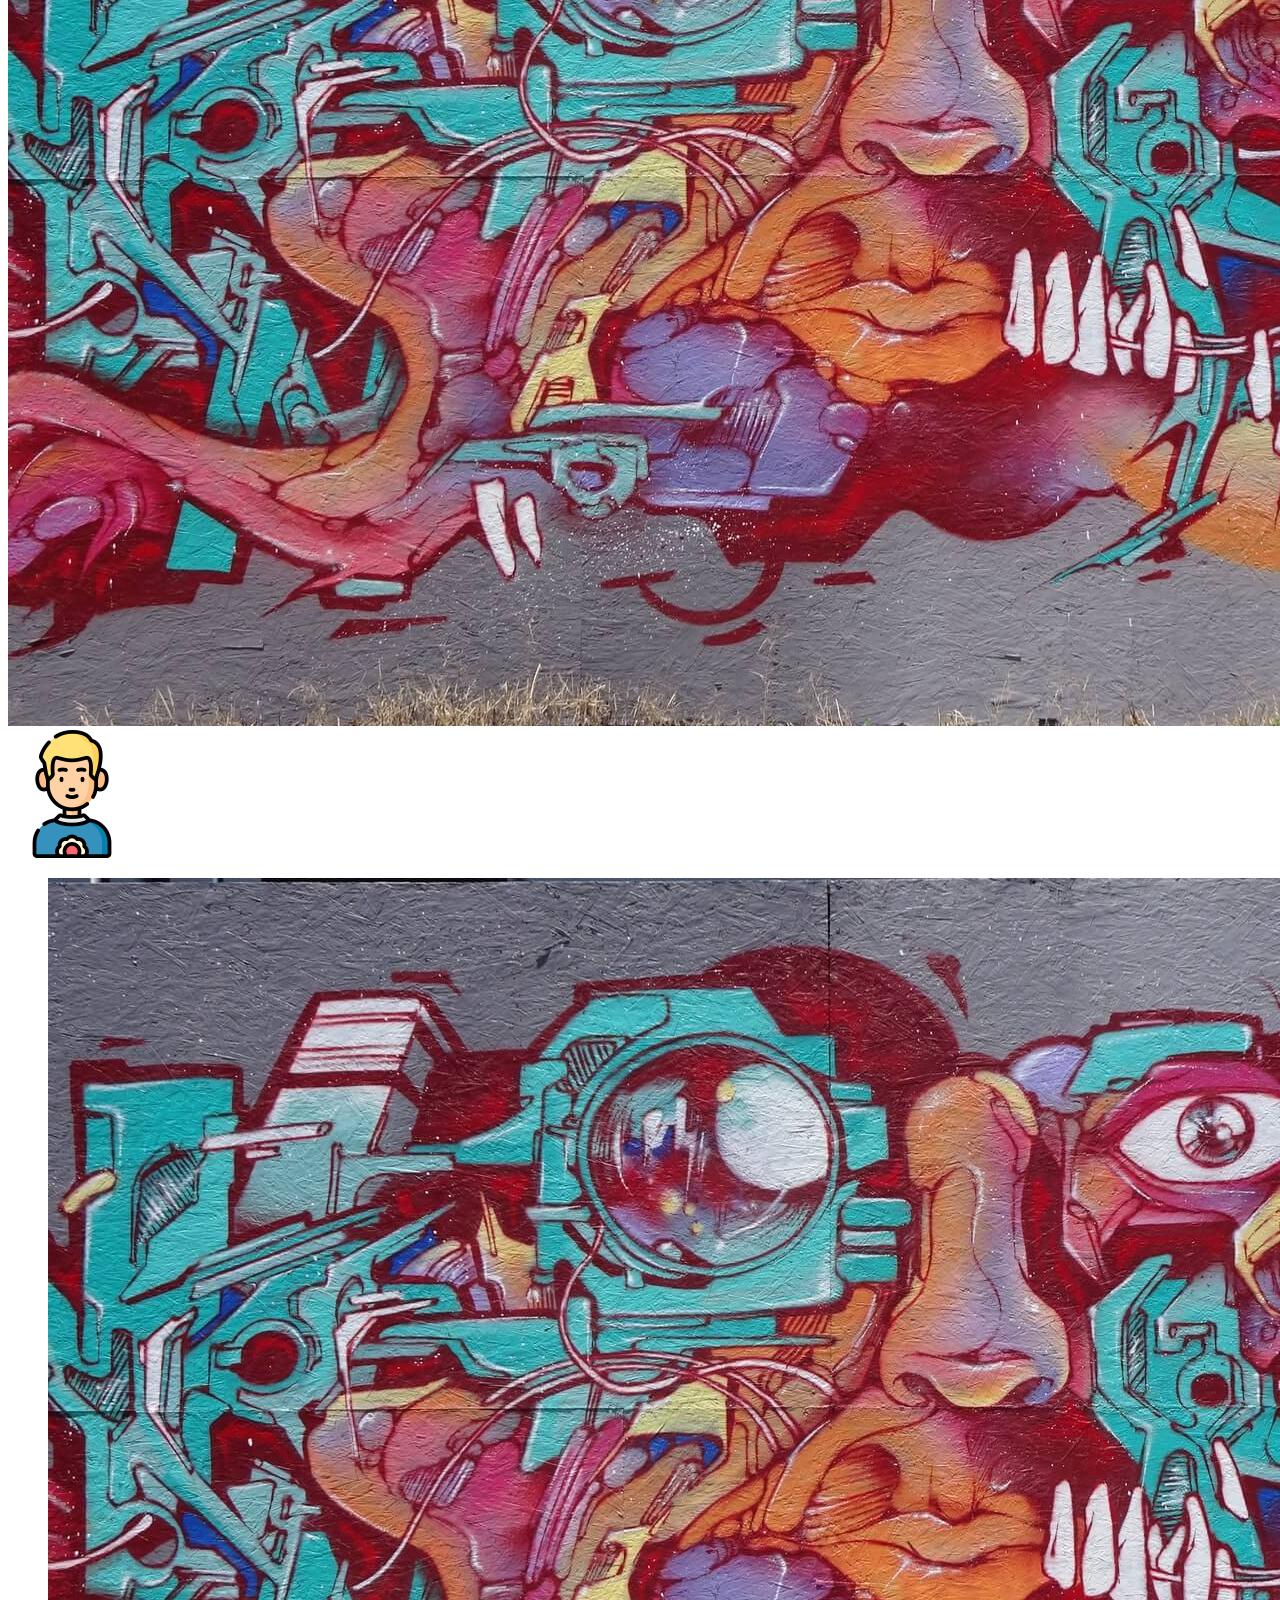
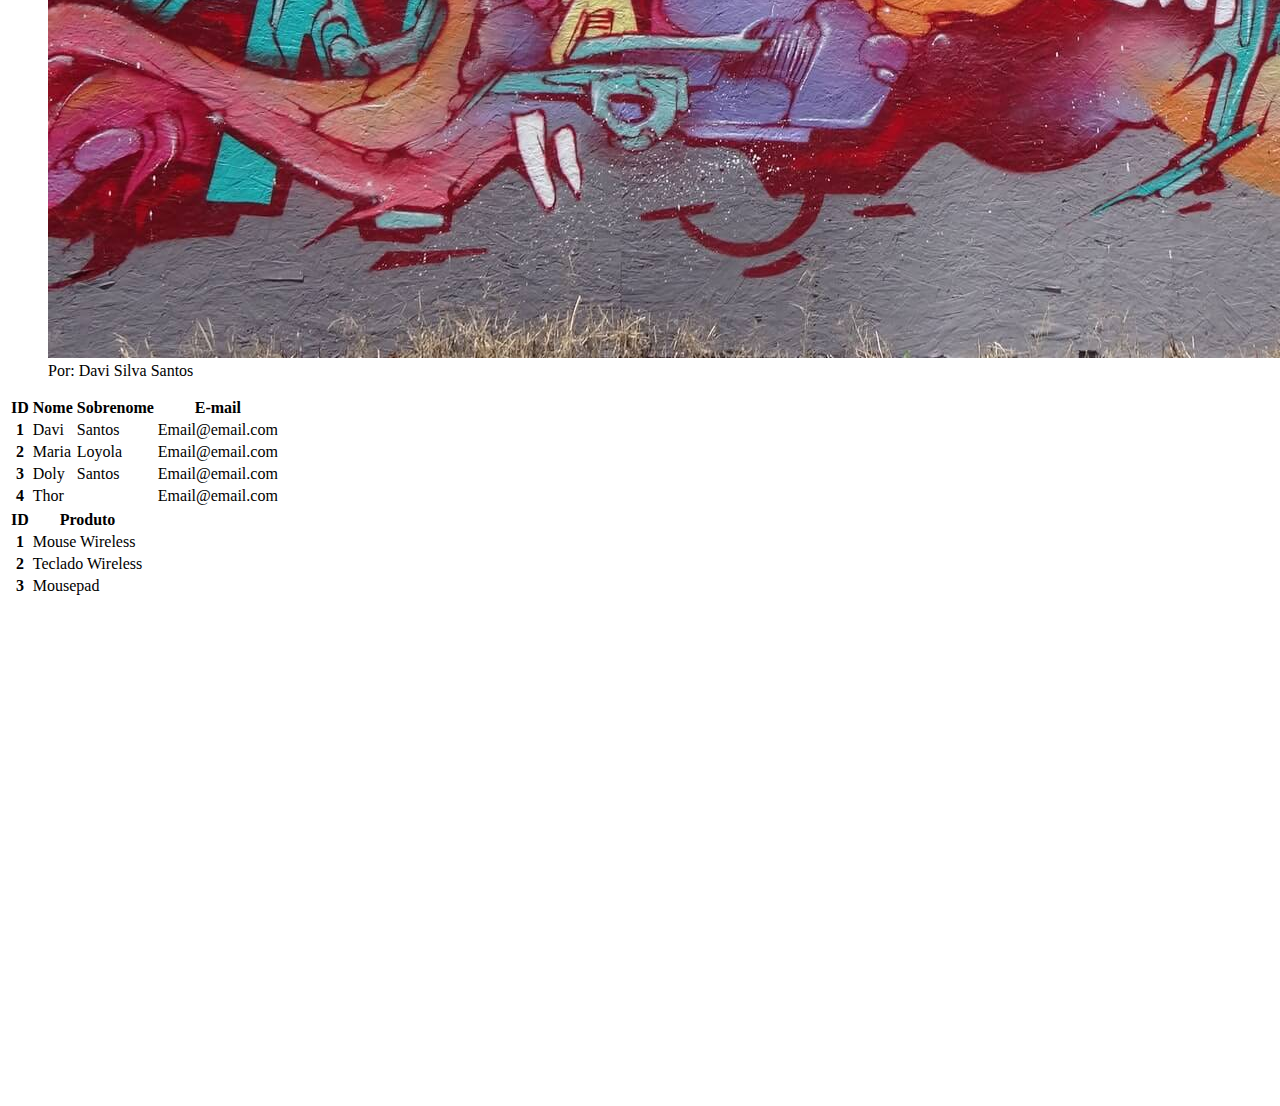
<file: 6_contentElements/index.html>
<!DOCTYPE html>
<html lang="en">
<head>
    <meta charset="UTF-8">
    <meta http-equiv="X-UA-Compatible" content="IE=edge">
    <meta name="viewport" content="width=device-width, initial-scale=1.0">
    <!-- CSS LINK  -->
    <link rel="stylesheet" href="./assets/style.css">
    <!-- BOOTSRAP LINK -->
    <link href="https://cdn.jsdelivr.net/npm/bootstrap@5.3.0-alpha1/dist/css/bootstrap.min.css" rel="stylesheet" integrity="sha384-GLhlTQ8iRABdZLl6O3oVMWSktQOp6b7In1Zl3/Jr59b6EGGoI1aFkw7cmDA6j6gD" crossorigin="anonymous">
    <title>Section 06</title>
</head>
<body>
    <div class="container">
            
        <!-- HEADINGS -->
        <h1>Heading 1</h1>
        <p class="h1">Parágra c/ class h1</p>
        <h2>Heading 2</h2>
        <h6>Heading 6</h6>

        <!--DISPLAY -->
        <h1 class="display-1">Vasco</h1>
        <h1 class="display-2">Vasco</h1>
        <h1 class="display-3">Vasco</h1>
        <h1 class="display-4">Vasco</h1>
        <h1 class="display-5">Vasco</h1>
        <h1 class="display-6">Vasco</h1>

        <!-- INLINE ELEMENTS -->
        <p>Vasco da Gama, <mark>Vasco da Gama,</mark> Vasco da Gama</p>
        <p>Vasco da Gama, <span class="mark">Vasco da Gama,</span> Vasco da Gama</p>

        <p>Lista de tarefas:</p>
        <p><del>Funcionalidade A</del></p>
        <p><span class="text-decoration-line-through">Funcionalidade B</span></p>

        <!-- QUOTES -->
        <blockquote class="blockquote">
            O Vasco é minha alegria
        </blockquote>

        <figure>
            <blockquote class="blockquote">
                O Vasco é minha alegria 
            </blockquote>
            <figcaption class="blockquote-footer">
                uma frase de <cite title="Eu mesmo">Eu mesmo</cite>
            </figcaption>
        </figure>       

        <!-- LISTS -->
        <h2>Without styles</h2>
        <ul>
            <li>Vasco</li>
            <li>Vascudo</li>
            <li>Vasco da Grana</li>
            <li>Vascão</li>
        </ul>

        <h2>With styles</h2>
        <ul class="list-unstyled">
            <li>Vasco</li>
            <li>Vascudo</li>
            <li>Vasco da Grana</li>
            <li>Vascão</li>
        </ul>

        <h2>Inline list</h2>
        <!-- great to make nav lists -->
        <ul class="list-inline">
            <li class="list-inline-item">Vasco</li>
            <li class="list-inline-item">Vascudo</li>
            <li class="list-inline-item">Vasco da Grana</li>
            <li class="list-inline-item">Vascão</li>
        </ul>
        
        <!-- IMAGES -->
        <!-- <div class="col-md-4 m-4">
            <img src="./assets/img/g_1.jpg"/>
        </div> -->

        <div class="col-md-4 m-4">
            <img class="img-fluid" src="./assets/img/g_1.jpg"/>
        </div>
    

        <!-- USING THUMBNAILS -->
        <div class="col-md-4 m-4">
            <img class="img-thumbnail" src="./assets/img/avatar.png"/>
        </div>

        <!-- USING FIGURES -->
        <div class="col-md-3 m-4">
            <figure class="figure">
                <img src="./assets/img/g_1.jpg" alt="" class="figure-img img-fluid rounded">
                <figcaption class="figure-caption">Por: Davi Silva Santos</figcaption>
            </figure>
        </div>

        <!-- TABLES -->
        <div class="col-6">
            <table class="table m-4">
                <thead>
                    <tr>
                        <th scope="col">ID</th>
                        <th scope="col">Nome</th>
                        <th scope="col">Sobrenome</th>
                        <th scope="col">E-mail</th>
                    </tr>
                </thead>
                <tbody>
                    <tr>
                        <th scope="row">1</th>
                        <td>Davi</td>
                        <td>Santos</td>
                        <td>Email@email.com</td>
                    </tr>
                    <tr>
                        <th scope="row">2</th>
                        <td>Maria</td>
                        <td>Loyola</td>
                        <td>Email@email.com</td>
                    </tr>
                    <tr>
                        <th scope="row">3</th>
                        <td>Doly</td>
                        <td>Santos</td>
                        <td>Email@email.com</td>
                    </tr>
                    <tr>
                        <th scope="row">4</th>
                        <td colspan="2">Thor</td>
                        <td>Email@email.com</td>
                    </tr>
                </tbody>
            </table>

            <div class="col-6 m-4">
                <table class="table table-dark table-striped">
                    <thead>
                        <tr>
                            <th scope="col">ID</th>
                            <th scope="col">Produto</th>
                        </tr>
                    </thead>
                    <tbody>
                        <tr>
                            <th scope="row">1</th>
                            <td>Mouse Wireless</td>
                        </tr>
                        <tr>
                            <th scope="row">2</th>
                            <td>Teclado Wireless</td>
                        </tr>
                        <tr>
                            <th scope="row">3</th>
                            <td>Mousepad</td>
                        </tr>
                    </tbody>
                </table>
            </div>
        </div>
    
    </div>
</body>
</html>
</file>
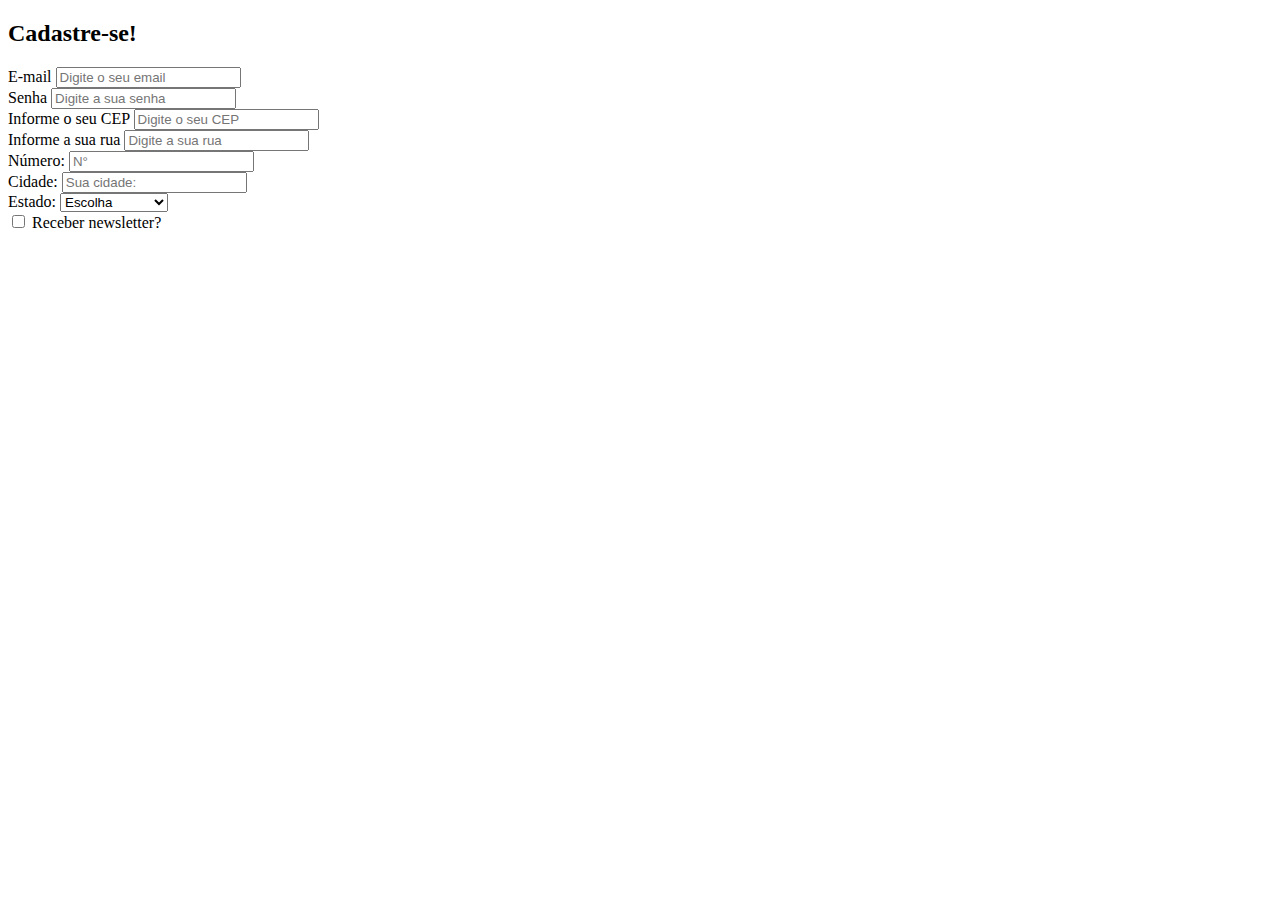
<file: 7_forms/index.html>
<!DOCTYPE html>
<html lang="en">

<head>
    <meta charset="UTF-8">
    <meta http-equiv="X-UA-Compatible" content="IE=edge">
    <meta name="viewport" content="width=device-width, initial-scale=1.0">

    <!-- CSS LINK -->
    <link rel="stylesheet" href="./assets/style.css">
    <!-- BOOTSRAP LINK -->
    <link href="https://cdn.jsdelivr.net/npm/bootstrap@5.3.0-alpha1/dist/css/bootstrap.min.css" rel="stylesheet"
        integrity="sha384-GLhlTQ8iRABdZLl6O3oVMWSktQOp6b7In1Zl3/Jr59b6EGGoI1aFkw7cmDA6j6gD" crossorigin="anonymous">
    <title>section 07</title>
</head>

<body>
    <div class="container col-6 mb-4 mt-2">
        <h2>Cadastre-se!</h2>
        <form class="row g3">
            <div class="col-md-6">
                <label for="email" class="form-label">E-mail</label>
                <input type="email" id="email" class="form-control" placeholder="Digite o seu email">
            </div>
            <div class="col-md-6">
                <label for="password" class="form-label">Senha</label>
                <input type="password" id="password" class="form-control" placeholder="Digite a sua senha">
            </div>
            <div class="col-md-4">
                <label for="cep" class="form-label">Informe o seu CEP</label>
                <input type="text" id="cep" class="form-control" placeholder="Digite o seu CEP">
            </div>
            <div class="col-md-10">
                <label for="rua" class="form-label">Informe a sua rua</label>
                <input type="text" id="rua" class="form-control" placeholder="Digite a sua rua">
            </div>
            <div class="col-md-2">
                <label for="numero" class="form-label">Número:</label>
                <input type="text" id="numero" class="form-control" placeholder="N°">
            </div>
            <div class="col-md-4">
                <label for="cidade" class="form-label">Cidade:</label>
                <input type="text" id="cidade" class="form-control" placeholder="Sua cidade:">
            </div>
            <div class="col-md-4">
                <label for="estado" class="form-label">Estado:</label>
                <select name="estado" id="estado" class="form-select">
                    <option selected>Escolha</option>
                    <option value="1">Rio de Janeiro</option>
                </select>
            </div>
            <div class="col12">
                <div class="form-check">
                    <input type="checkbox" id="newsletter" class="form-check-input">
                    <label for="newsletter" class="form-check-label">
                        Receber newsletter?
                    </label>
                </div>
            </div>
        </form>



    </div>
</body>

</html>
</file>
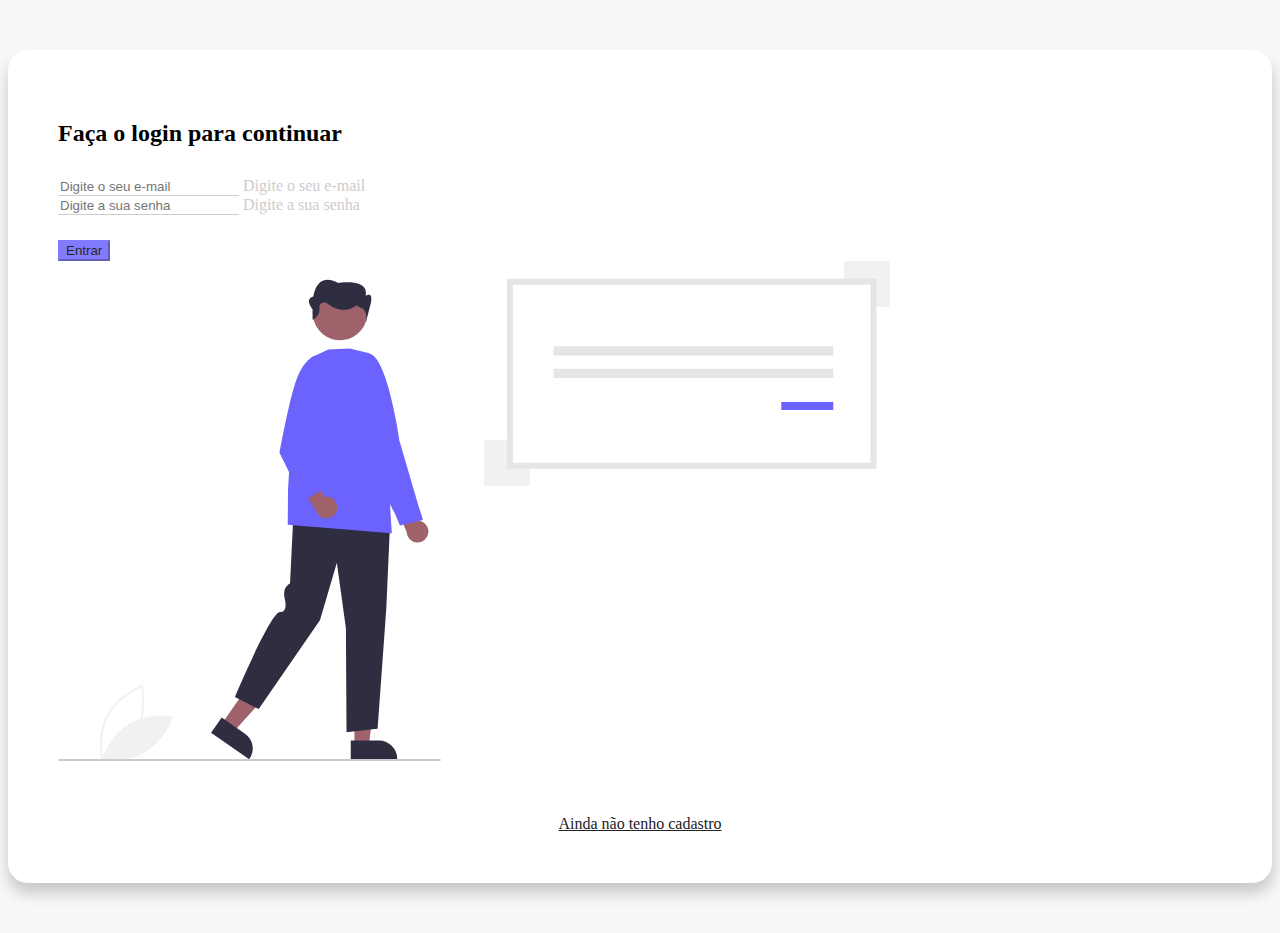
<file: 8_logScreen/index.html>
<!DOCTYPE html>
<html lang="en">

<head>
    <meta charset="UTF-8">
    <meta http-equiv="X-UA-Compatible" content="IE=edge">
    <meta name="viewport" content="width=device-width, initial-scale=1.0">

    <!-- BOOTSRAP LINK -->
    <link href="https://cdn.jsdelivr.net/npm/bootstrap@5.3.0-alpha1/dist/css/bootstrap.min.css" rel="stylesheet"
        integrity="sha384-GLhlTQ8iRABdZLl6O3oVMWSktQOp6b7In1Zl3/Jr59b6EGGoI1aFkw7cmDA6j6gD" crossorigin="anonymous">
    <!-- CSS LINK -->
    <link rel="stylesheet" href="./assets/style.css">

    <!-- BOOTSRAP SCRIPT -->
    <script src="https://cdn.jsdelivr.net/npm/bootstrap@5.3.0-alpha1/dist/js/bootstrap.bundle.min.js"
        integrity="sha384-w76AqPfDkMBDXo30jS1Sgez6pr3x5MlQ1ZAGC+nuZB+EYdgRZgiwxhTBTkF7CXvN" crossorigin="anonymous"
        defer></script>
    <title>login</title>
</head>

<body>
    <div class="container col-11 col-md 9" id="form-container">
        <div class="row align-items-center gx-5">
            <div class="col-md-6 order-md-2">
                <h2>Faça o login para continuar</h2>
                <form action="">
                    <div class="form-floating mb-3">
                        <input type="email" name="email" id="email" class="form-control"
                            placeholder="Digite o seu e-mail">
                        <label for="email" class="form-label">Digite o seu e-mail</label>
                    </div>
                    <div class="form-floating mb-3">
                        <input type="password" name="password" id="password" class="form-control"
                            placeholder="Digite a sua senha">
                        <label for="password" class="form-label">Digite a sua senha</label>
                    </div>
                    <input type="submit" value="Entrar" class="btn btn-primary">
                </form>
            </div>
            <div class="col-md-6 order-md-1">
                <div class="col-12">
                    <img src="./assets/img/sign_in.svg" alt="Entrar no sistema" class="img-fluid">
                </div>
                <div class="col-12" id="link-container">
                    <a href="register.html">Ainda não tenho cadastro</a>
                </div>
            </div>
        </div>
    </div>
</body>

</html>
</file>
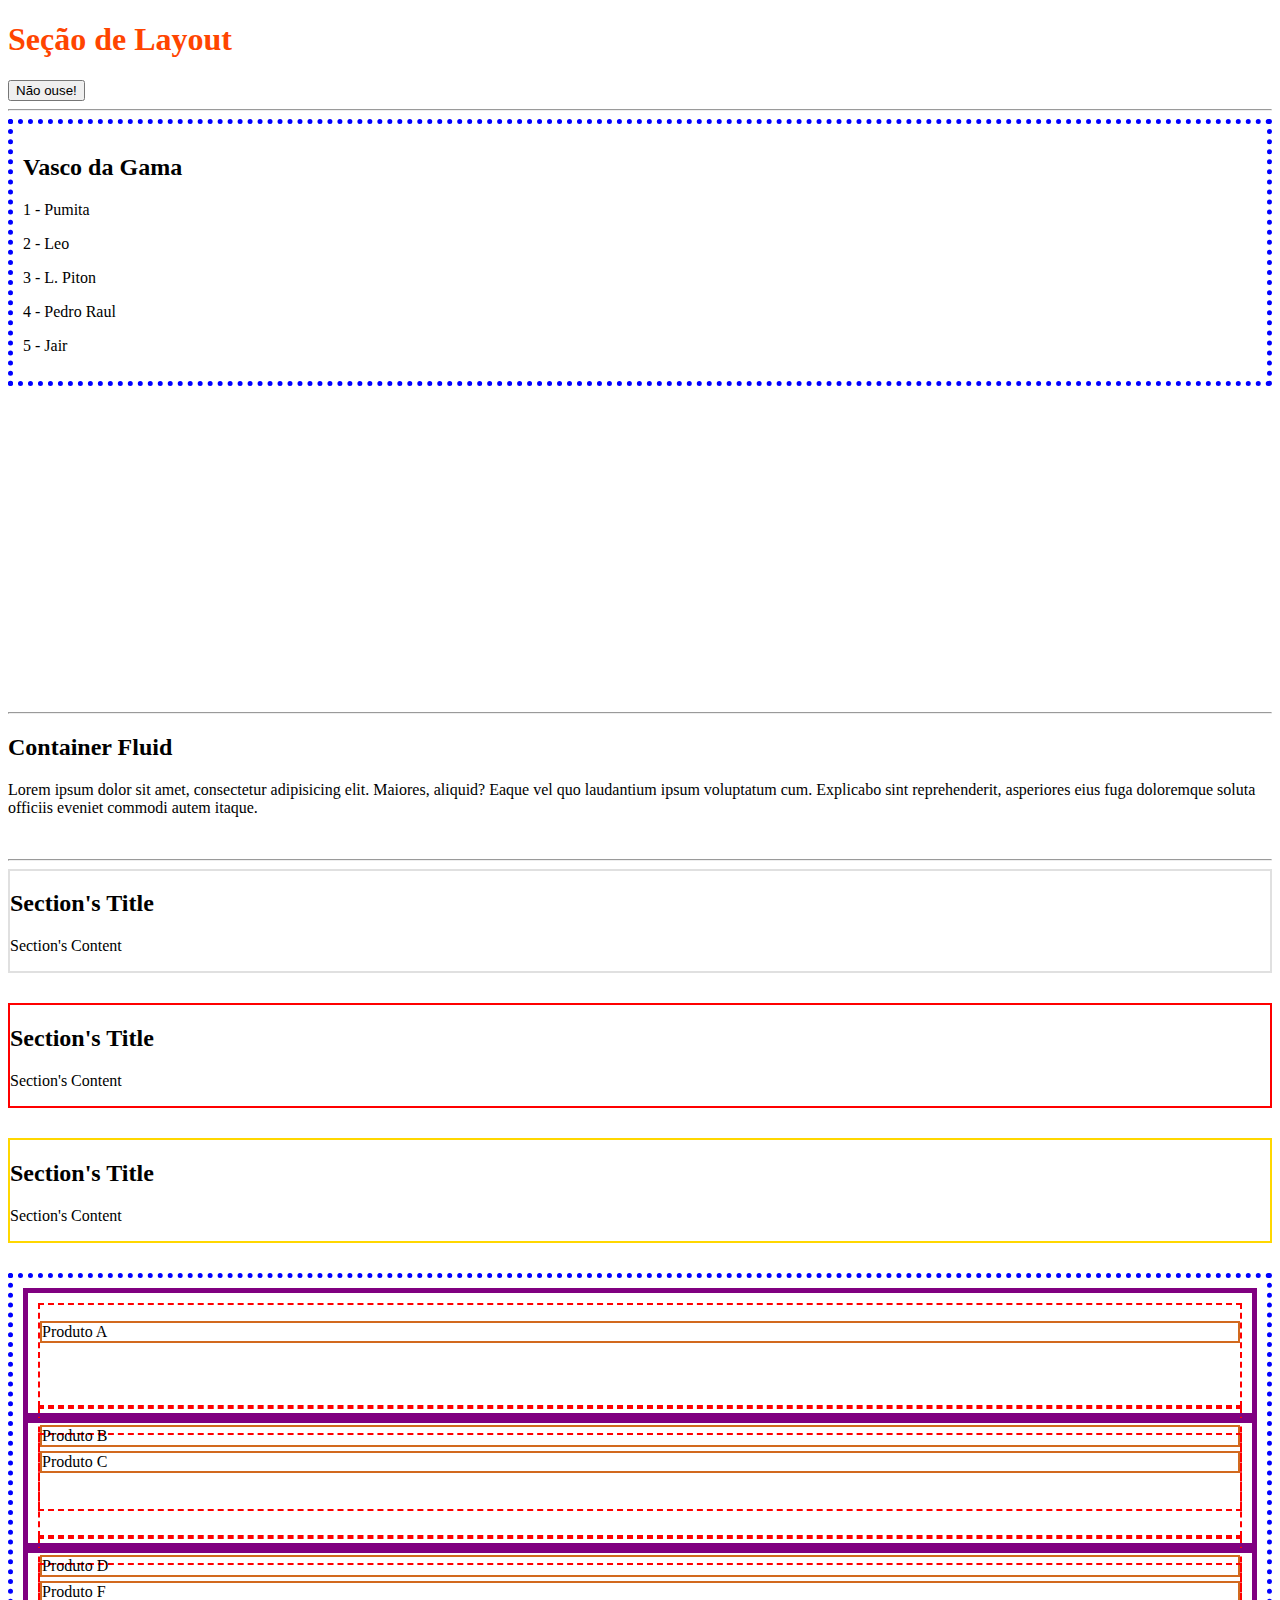
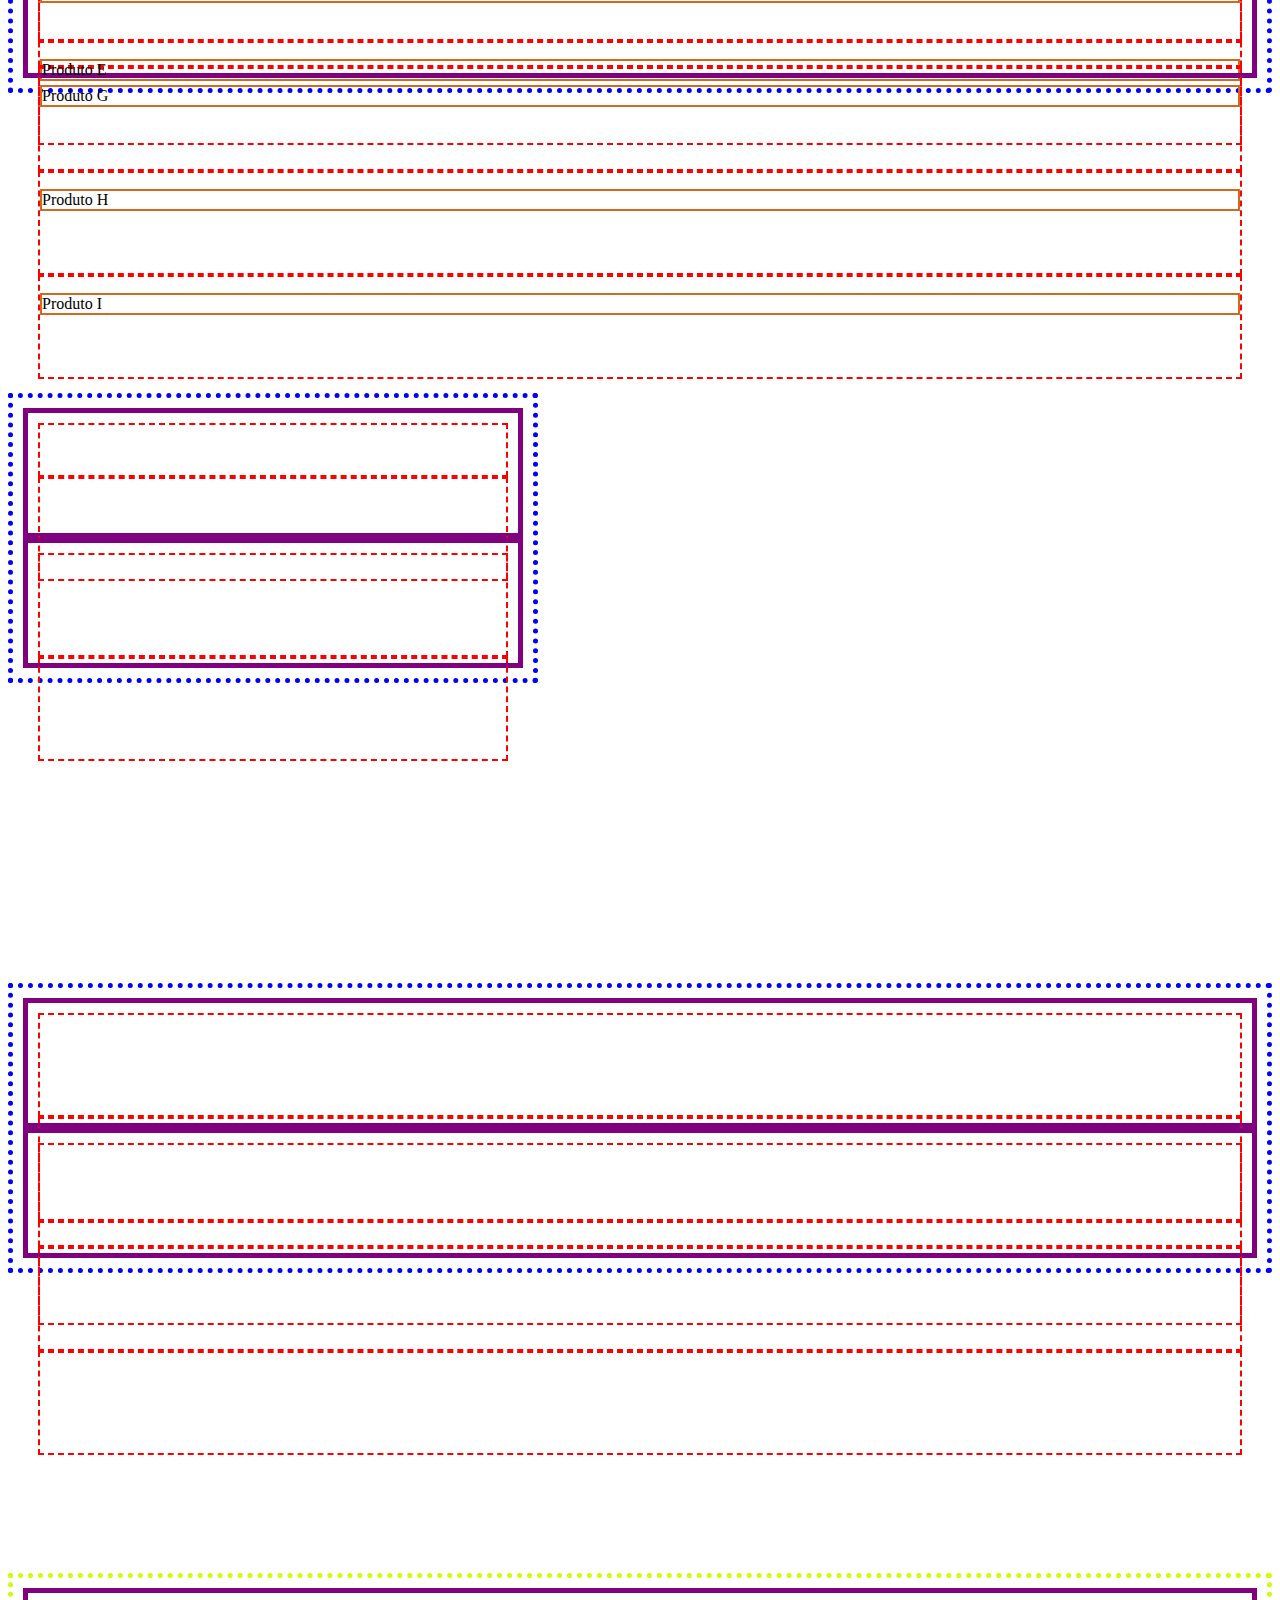
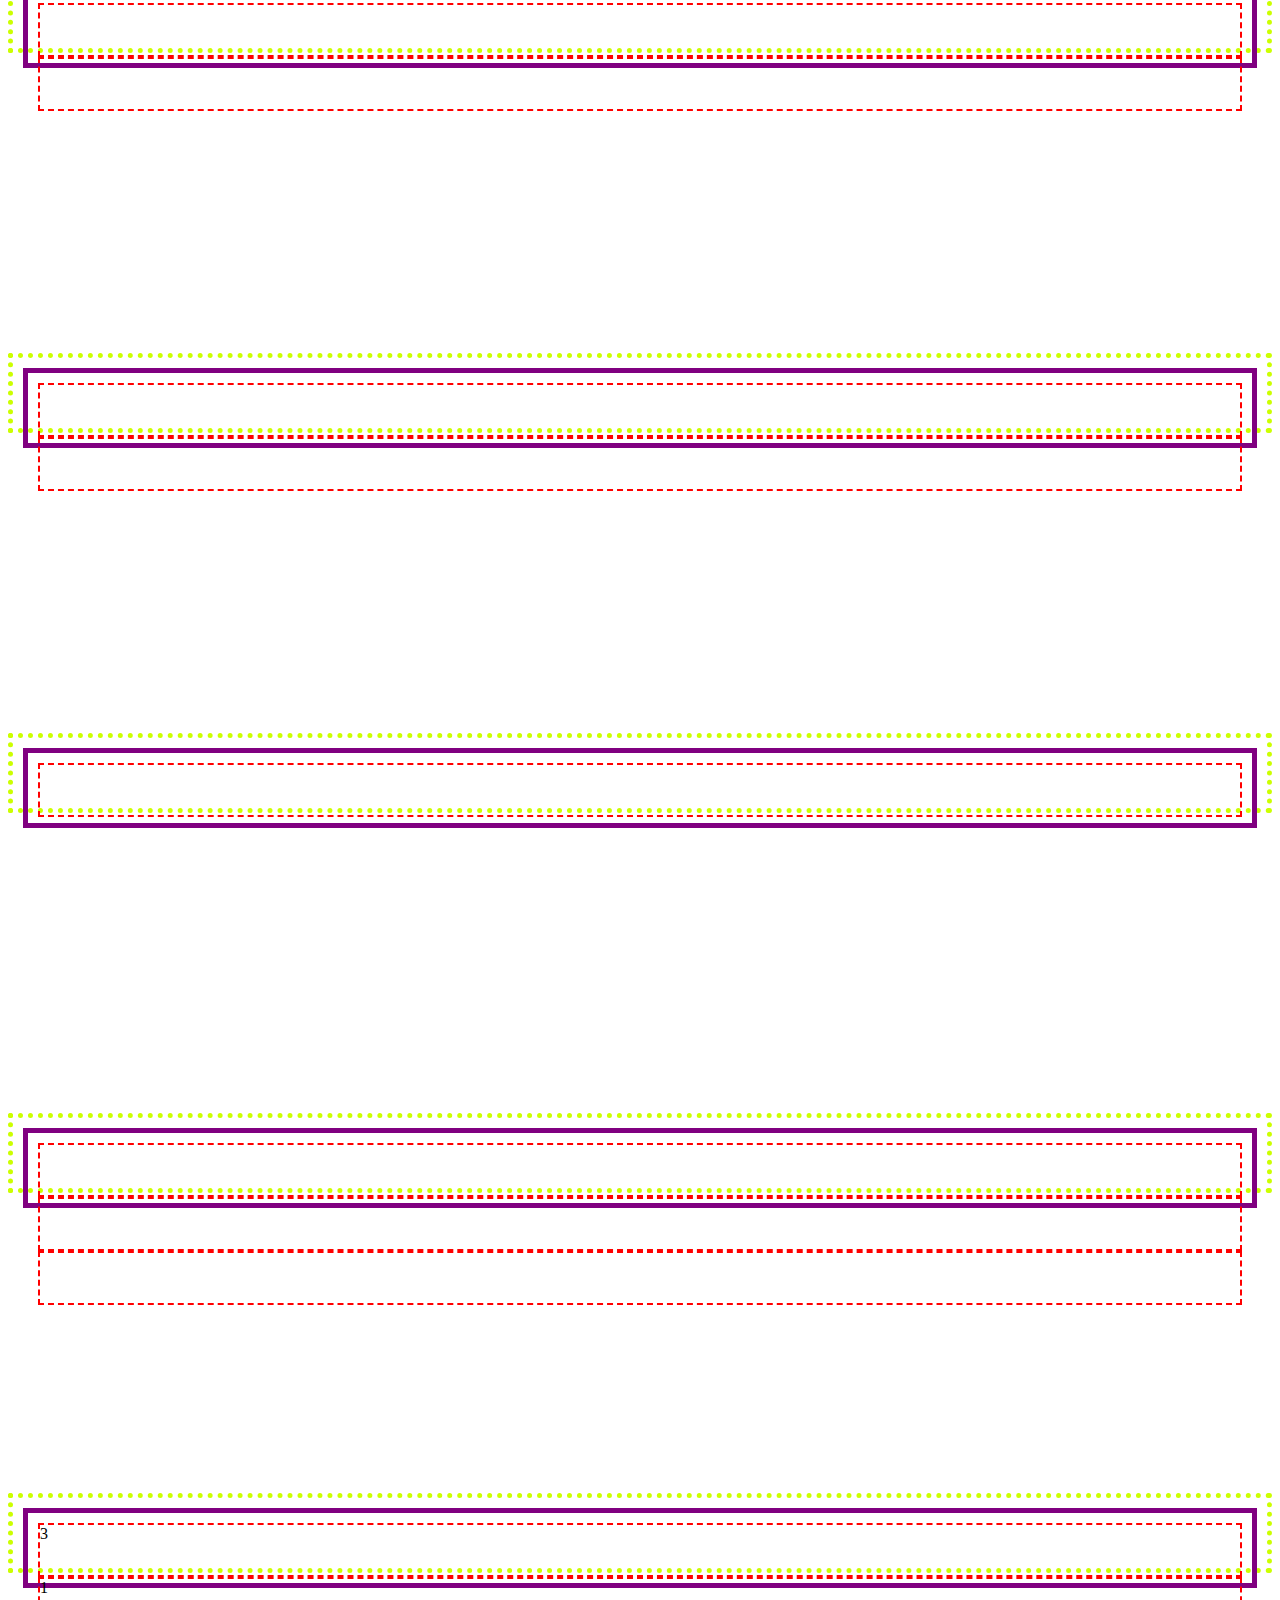
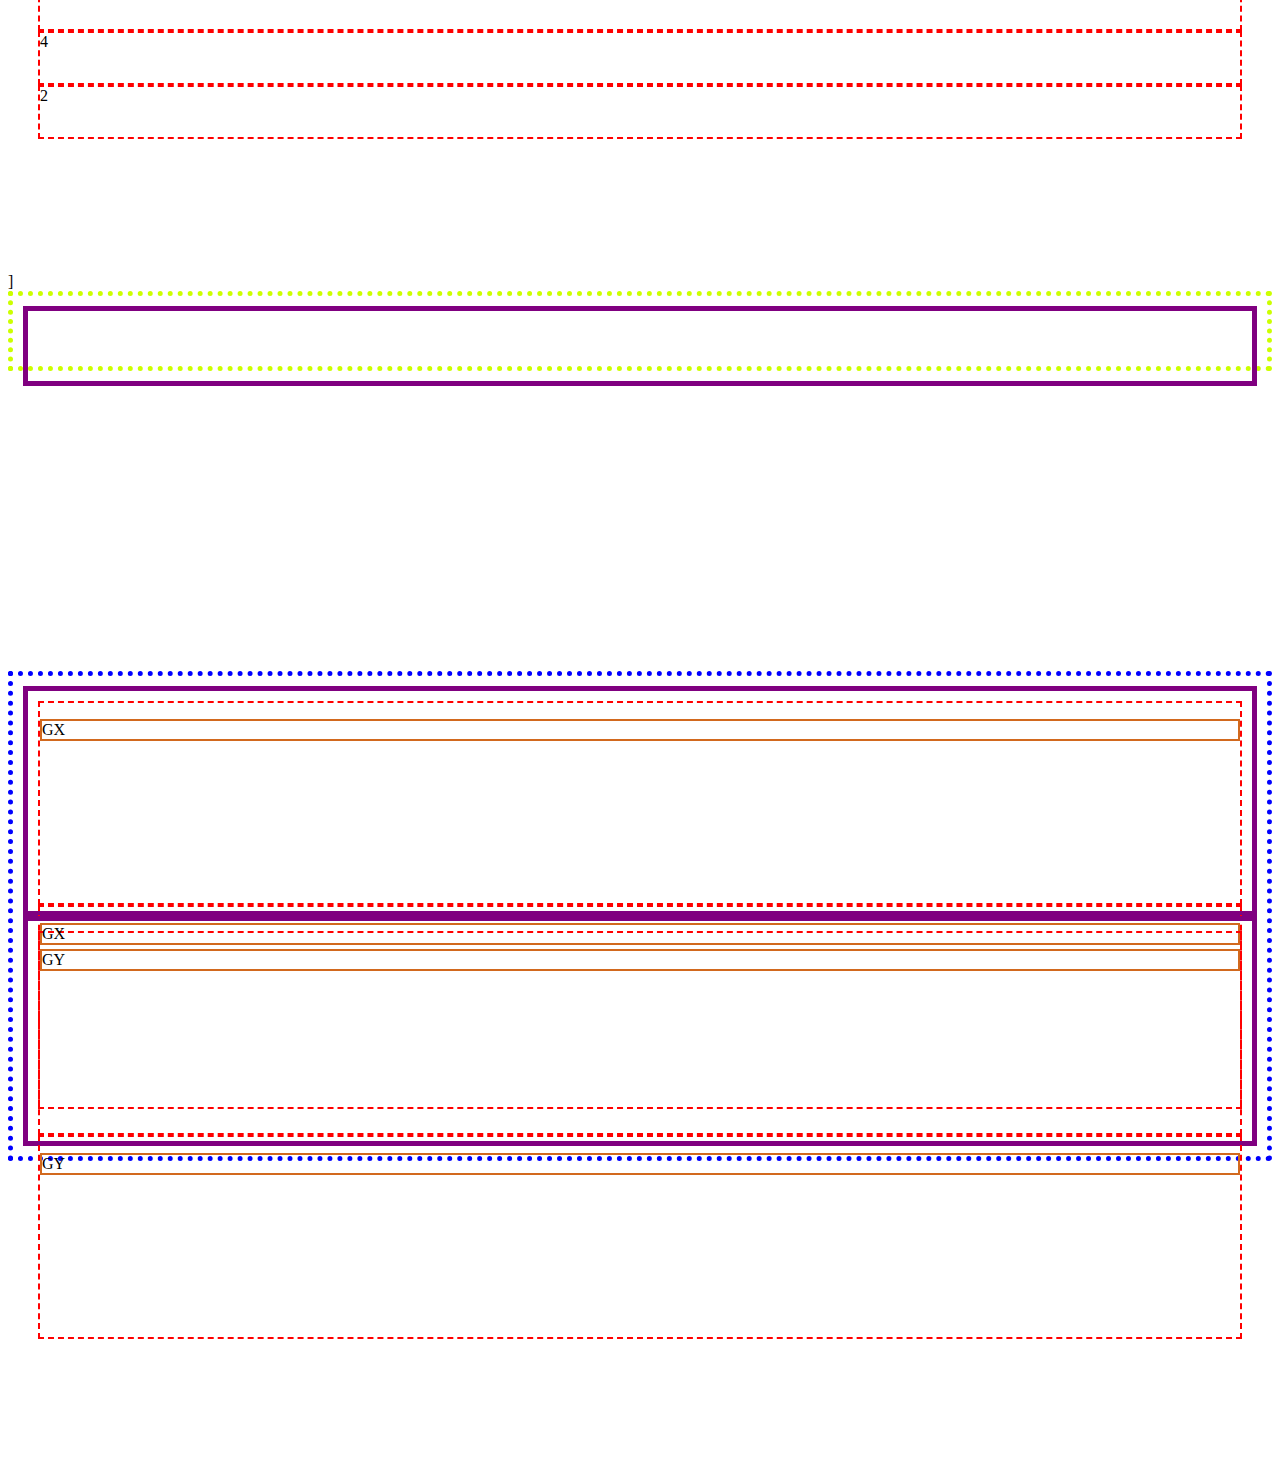
<file: 3_basics/pt1/index.html>
<!DOCTYPE html>
<html lang="en">
<head>
    <meta charset="UTF-8">
    <meta http-equiv="X-UA-Compatible" content="IE=edge">
    <meta name="viewport" content="width=device-width, initial-scale=1.0">
    <link href="https://cdn.jsdelivr.net/npm/bootstrap@5.3.0-alpha1/dist/css/bootstrap.min.css" rel="stylesheet" integrity="sha384-GLhlTQ8iRABdZLl6O3oVMWSktQOp6b7In1Zl3/Jr59b6EGGoI1aFkw7cmDA6j6gD" crossorigin="anonymous">
    <link rel="stylesheet" href="css/styles.css">
    <title>Layout</title>
</head>
<body>
    <h1>Seção de Layout</h1>
    <button class="btn btn-danger">Não ouse!</button>
    <br><hr>

    <!-- Container -->
    <div class="container">
        <h2>Vasco da Gama</h2>
        <p>1 - Pumita</p>
        <p>2 - Leo</p>
        <p>3 - L. Piton</p>
        <p>4 - Pedro Raul</p>
        <p>5 - Jair</p>
    </div>
    <br><hr>

    <!-- Container Fluid -->
    <div class="container-fluid">
        <h2>Container Fluid</h2>
        <p>Lorem ipsum dolor sit amet, consectetur adipisicing elit. Maiores, aliquid? Eaque vel quo laudantium ipsum voluptatum cum. Explicabo sint reprehenderit, asperiores eius fuga doloremque soluta officiis eveniet commodi autem itaque.</p>
    </div>
    <br><hr>

    <!-- Container por breakpoint -->
    <div class="container-sm">
        <h2>Section's Title</h2>
        <p>Section's Content</p>
    </div> 

    <div class="container-lg">
        <h2>Section's Title</h2>
        <p>Section's Content</p>
    </div> 

    <div class="container-md">
        <h2>Section's Title</h2>
        <p>Section's Content</p>
    </div> 

    <!-- grid estructure -->
    <div class="container">
        <div class="row">
            <div class="col">
                <p>Produto A</p>
            </div>
            <div class="col">
                <p>Produto B</p>
            </div>
        </div>
        <div class="row">
            <div class="col">
                <p>Produto C</p>
            </div>
            <div class="col">
                <p>Produto D</p>
            </div>
            <div class="col">
                <p>Produto E</p>
            </div>
        </div>
        <div class="row">
            <div class="col">
                <p>Produto F</p>
            </div>
            <div class="col">
                <p>Produto G</p>
            </div>
            <div class="col">
                <p>Produto H</p>
            </div>
            <div class="col">
                <p>Produto I</p>
            </div>
        </div>
    </div>

    <!-- Columns size lesson -->
    <div class="container" id="largura-limitada">
        <div class="row">
            <div class="col-4"></div>
            <div class="col-2"></div>
        </div>
        <div class="row">
            <div class="col-11"></div>
            <div class="col-1"></div>
        </div>
    </div>

    <!-- columns limitation -->
    <div class="container">
        <div class="row row-cols-3">
            <div class="col"></div>
            <div class="col"></div>
            <div class="col"></div>
        </div>

        <div class="row row-cols-3">
            <div class="col"></div>
            <div class="col"></div>
            <div class="col"></div>
        </div>
    </div>

    <!-- vertical align -->
    <div class="container  vertical">
        <div class="row align-items-center">
            <div class="col-6"></div>
            <div class="col-6"></div>
        </div>
    </div>

    <div class="container vertical" >
        <div class="row align-items-end">
            <div class="col-6"></div>
            <div class="col-6"></div>
        </div>
    </div>

    <!-- horizontal align -->
    <div class="container vertical" >
        <div class="row justify-content-center align-items-center">   
            <div class="col-3"></div>
        </div>
    </div>

    <!-- align a single item -->
    <div class="container vertical" >
        <div class="row align-items-end">   
            <div class="col-4"></div>
            <div class="col-4 align-self-start"></div>
            <div class="col-4"></div>
        </div>
    </div>

    <!-- elements order -->
    <div class="container vertical" >
        <div class="row">
            <div class="col-3 order-3">3</div>
            <div class="col-3 order-1">1</div>
            <div class="col-3 order-4">4</div>
            <div class="col-3 order-2">2</div>
        </div>
    </div>]

    <!-- columns offset -->
    <div class="container vertical" id="offset">
        <div class="row">
            <div class="col-md-3 offset-md-1"></div>
        </div>
    </div>

    <!-- GUTTERS -->
    <div class="container" id="gutter">
        <div class="row gx-5">
            <div class="col">
                <p>GX</p>
            </div>
            <div class="col">
                <p>GX</p>
            </div>
        </div>

        <div class="row gy-5">
            <div class="col">
                <p>GY</p>
            </div>
            <div class="col">
                <p>GY</p>
            </div>
        </div>
    </div>

</body>
</html>
</file>
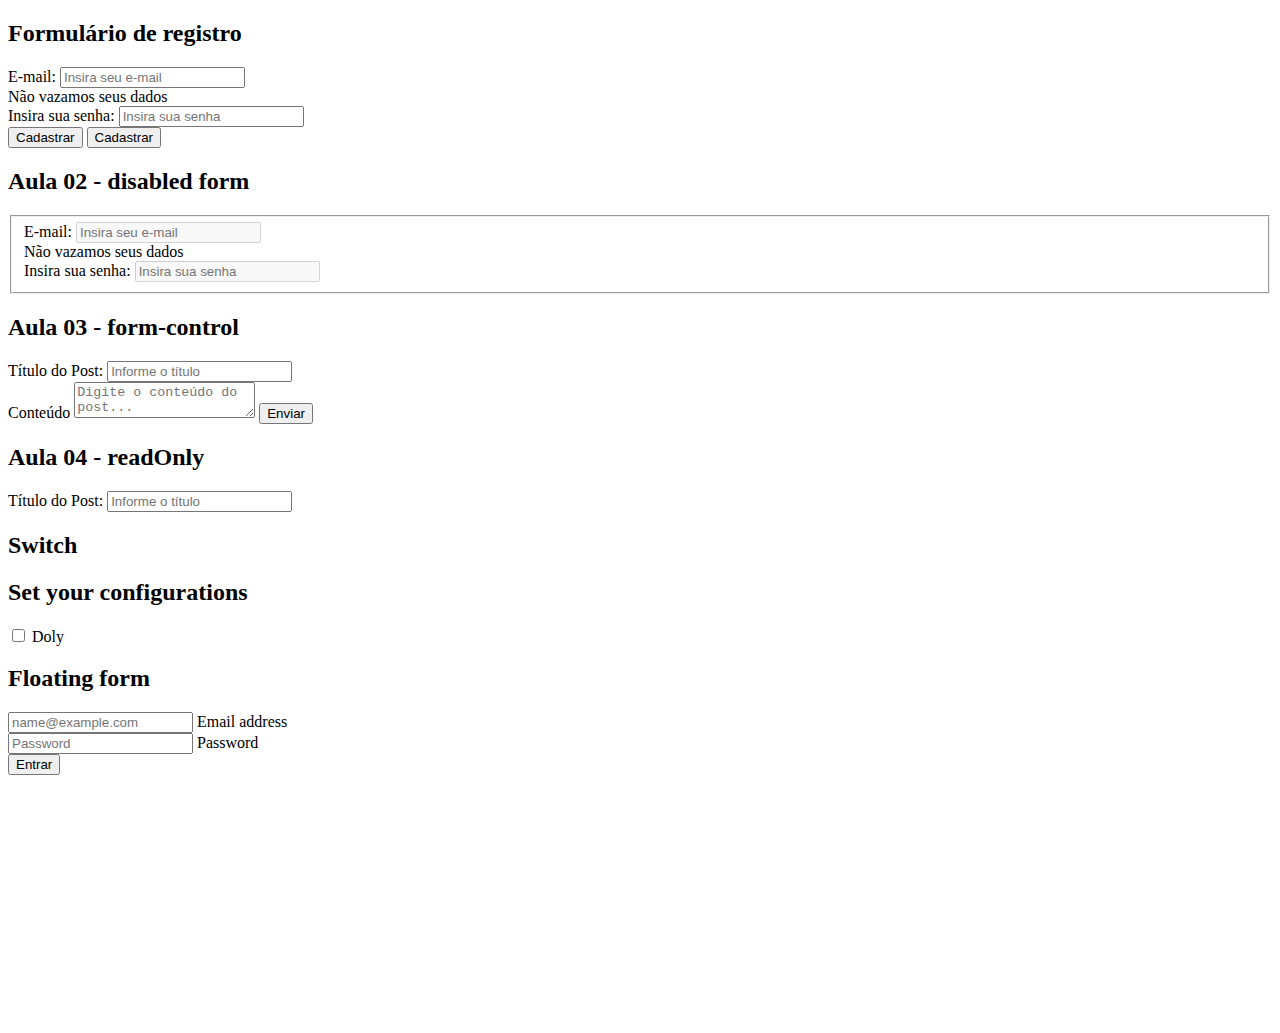
<file: 7_forms/pt1.html>
<!DOCTYPE html>
<html lang="en">

<head>
    <meta charset="UTF-8">
    <meta http-equiv="X-UA-Compatible" content="IE=edge">
    <meta name="viewport" content="width=device-width, initial-scale=1.0">

    <!-- CSS LINK -->
    <link rel="stylesheet" href="./assets/style.css">
    <!-- BOOTSRAP LINK -->
    <link href="https://cdn.jsdelivr.net/npm/bootstrap@5.3.0-alpha1/dist/css/bootstrap.min.css" rel="stylesheet"
        integrity="sha384-GLhlTQ8iRABdZLl6O3oVMWSktQOp6b7In1Zl3/Jr59b6EGGoI1aFkw7cmDA6j6gD" crossorigin="anonymous">

    <title>Section 07</title>
</head>

<body>

    <div class="col-4 m-4">
        <!-- aula 01 -->
        <h2>Formulário de registro</h2>
        <form>
            <div class="mb-4">
                <label for="email" class="form-label">E-mail:</label>
                <input type="email" class="form-control" aria-describedby="emailHelp" placeholder="Insira seu e-mail"
                    id="email">
                <div id="emailHelp" class="from-text">Não vazamos seus dados</div>
            </div>
            <div class="mb-4">
                <label for="password" class="form-label">Insira sua senha:</label>
                <input type="password" class="form-control" placeholder="Insira sua senha" id="password">
            </div>
            <input type="submit" class="btn btn-primary" value="Cadastrar">
            <button type="submit" class="btn btn-primary">Cadastrar</button>
        </form>
    </div>

    <!-- aula 02 -->
    <div class="col-4 m-4">
        <h2>Aula 02 - disabled form</h2>
        <form>
            <fieldset disabled>
                <div class="mb-4">
                    <label for="email" class="form-label">E-mail:</label>
                    <input type="email" class="form-control" aria-describedby="emailHelp"
                        placeholder="Insira seu e-mail" id="email" disabled>
                    <div id="emailHelp" class="from-text">Não vazamos seus dados</div>
                </div>
                <div class="mb-4">
                    <label for="password" class="form-label">Insira sua senha:</label>
                    <input type="password" class="form-control" placeholder="Insira sua senha" id="password">
                </div>
            </fieldset>
        </form>
    </div>

    <!-- alua 03 - formControl -->
    <!-- 
        form control ajusta os inputs (form-control | form-control-sm||lg)
        form-label controla os labels 
    -->

    <div class="m-4">

        <h2>Aula 03 - form-control</h2>
        <form>
            <div class="col-4 mb-4">
                <label for="title" class="form-label">Título do Post:</label>
                <input type="text" id="title" class="form-control form-control-lg" placeholder="Informe o título">
            </div>
            <div class="col-4 mb-4">
                <label for="content" class="form-label">Conteúdo</label>
                <textarea class="form-control" placeholder="Digite o conteúdo do post..."></textarea>
                <button type="submit" class="btn btn-success mt-2">Enviar</button>
            </div>
        </form>
    </div>

    <!-- alua 04- ReadOnly -->
    <!-- readOnly = envia dados ao servidor. Provavelmente algo que já foi preenchido.
    disabled não envia dados ao servidor. -->
    <div class="m-4">
        <h2>Aula 04 - readOnly</h2>
        <form>
            <div class="col-4 mb-4">
                <label for="title" class="form-label">Título do Post:</label>
                <input type="text" id="title" class="form-control form-control-lg" placeholder="Informe o título">
            </div>
        </form>
    </div>

    <!-- SWITCH -->
    <div class="m-4">
        <h2>Switch</h2>
        <form>
            <div class="mb-4">
                <h2>Set your configurations</h2>
                <div class="form-check form-switch">
                    <input type="checkbox" id="flex-switch" class="form-check-input">
                    <label for="flex-switch" class="form-check-label">Doly</label>
                </div>
            </div>
        </form>
    </div>

    <div class="col-4 m-4">
        <form>
            <h2>Floating form</h2>
            <div class="form-floating mb-3">
                <input type="email" class="form-control" id="floatingInput" placeholder="name@example.com">
                <label for="floatingInput">Email address</label>
            </div>
            <div class="form-floating mb-2">
                <input type="password" class="form-control" id="floatingPassword" placeholder="Password">
                <label for="floatingPassword">Password</label>
            </div>
            <input type="button" value="Entrar" class="btn btn-primary">
        </form>
    </div>


</body>

</html>
</file>
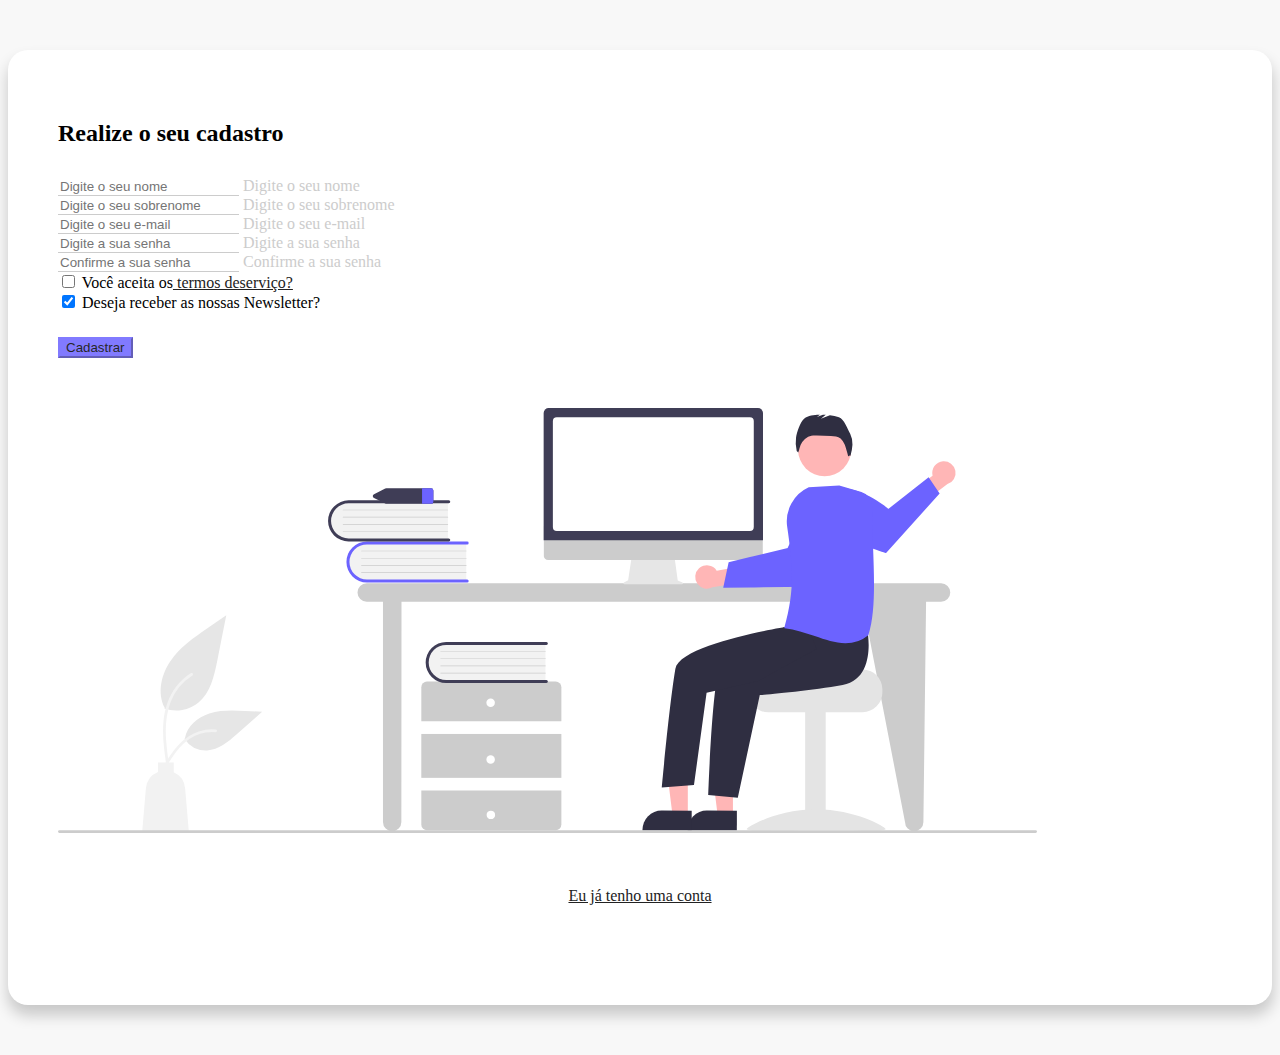
<file: 8_logScreen/register.html>
<!DOCTYPE html>
<html lang="en">

<head>
    <meta charset="UTF-8">
    <meta http-equiv="X-UA-Compatible" content="IE=edge">
    <meta name="viewport" content="width=device-width, initial-scale=1.0">

    <!-- BOOTSRAP LINK -->
    <link href="https://cdn.jsdelivr.net/npm/bootstrap@5.3.0-alpha1/dist/css/bootstrap.min.css" rel="stylesheet"
        integrity="sha384-GLhlTQ8iRABdZLl6O3oVMWSktQOp6b7In1Zl3/Jr59b6EGGoI1aFkw7cmDA6j6gD" crossorigin="anonymous">
    <!-- CSS LINK -->
    <link rel="stylesheet" href="./assets/style.css">

    <!-- BOOTSRAP SCRIPT -->
    <script src="https://cdn.jsdelivr.net/npm/bootstrap@5.3.0-alpha1/dist/js/bootstrap.bundle.min.js"
        integrity="sha384-w76AqPfDkMBDXo30jS1Sgez6pr3x5MlQ1ZAGC+nuZB+EYdgRZgiwxhTBTkF7CXvN" crossorigin="anonymous"
        defer></script>
    <title>login</title>
</head>

<body>

    <div class="container col-11 col-md-9" id="form-container">
        <div class="row gx-5">
            <div class="col-md-6">
                <h2>Realize o seu cadastro</h2>
                <form>
                    <div class="form-floating mb-3">
                        <input type="text" name="name" id="name" class="form-control" placeholder="Digite o seu nome">
                        <label for="name" class="form-label">Digite o seu nome</label>
                    </div>
                    <div class="form-floating mb-3">
                        <input type="text" name="lastname" id="lastname" class="form-control"
                            placeholder="Digite o seu sobrenome">
                        <label for="lastname" class="form-label">Digite o seu sobrenome</label>
                    </div>
                    <div class="form-floating mb-3">
                        <input type="email" name="email" id="email" class="form-control"
                            placeholder="Digite o seu e-mail">
                        <label for="email" class="form-label">Digite o seu e-mail</label>
                    </div>
                    <div class="form-floating mb-3">
                        <input type="password" name="password" id="password" class="form-control"
                            placeholder="Digite a sua senha">
                        <label for="password" class="form-label">Digite a sua senha</label>
                    </div>
                    <div class="form-floating mb-3">
                        <input type="password" name="confirmPassword" id="confirmPassword" class="form-control"
                            placeholder="Confirme a sua senha">
                        <label for="confirmPassword" class="form-label">Confirme a sua senha</label>
                    </div>
                    <div class="mb-3">
                        <div class="form-check mb-2">
                            <input type="checkbox" name="agree-form" id="agree-form" class="form-check-input" value="">
                            <label for="agree-form" class="form-check-label">
                                Você aceita os<a href="#"> termos deserviço?</a>
                            </label>
                        </div>
                        <div class="form-check mb-2">
                            <input type="checkbox" name="newsletter" id="newsletter" class="form-check-input" checked>
                            <label for="newsletter" class="form-check-label">
                                Deseja receber as nossas Newsletter?
                            </label>
                        </div>
                        <input type="submit" value="Cadastrar" class="btn btn-primary">
                    </div>
                </form>
            </div>
            <div class="col-md-6">
                <div class="row align-items-center">
                    <div class="col-12">
                        <img src="./assets/img/hello.svg" alt="Tela de registro" class="img-fluid">
                    </div>
                    <div class="col-12" id="link-container">
                        <a href="index.html">Eu já tenho uma conta</a>
                    </div>
                </div>
            </div>
        </div>
    </div>

</body>

</html>
</file>
<file: 10_prj_eCommerce/css/style.css>
*{
    font-family: "Montserrat", "sans-serif";
}

body {
    background-color: #252525;
    color: #FFF;
}

.primary-bg-color{
    background-color: #252525;
}

.secondary-bg-color{
    background-color: #C09578;
}

.light-bg-color{
    background-color: #FCF5EB;
}

.dark-bg-color{
    background-color: #101010;
}

.primary-color{
    color: #C09578;
}

.secondary-color{
    color: #626262
}

.light-color{
    color: #FCF5EB;
}

/* NAVBAR */

#navbar .navbar-nav{
    flex-direction: row;
    justify-content: end;
}

#navbar .navbar-nav li {
    margin-left: 1em;
}

#navbar a,
#navbar button {
    color: #FFF;
}

#navbar li {
    position: relative;
}

#navbar i{
    font-size: 20px;
}

#navbar span{
    position: absolute;
    top: -8px;
    right: -8px;
    width: 20px;
    height: 20px;
    border-radius: 50%;
    background-color: #ef3636;
    text-align: center;
}

#bag-item span{
    left: 20px;
}

.navbar-brand{
    font-weight: 700;
    width: 100%;
    text-align: center;
}

#navbar-items{
    justify-content: space-between;
}

#news-form,
#search-form{
    width: 100%;
    margin: 2em 0;
    border: 2px solid #626262;
    border-radius: 3px;
    padding: 5px 15px;
}

#search-form input,
#news-form input{
    background-color: transparent;
    border: none;
    color: #FFF;
}

#search-form input::placeholder,
#news-form input::placeholder{
    color: #fff;
}

#search-form input:focus,
#news-form input:focus{
    box-shadow: none;
}

@media(min-width: 768px){
    .navbar-brand{
        text-align: left;
    }

    #navbar-items{
        min-width: 80%;
        display: flex;
    }
    
    #search-form,
    #news-form{
        width: 50%;
        margin: 0;
    }
}
/* BOTTOM NAVBAR */
#bottom-navbar-container .container{
    justify-content: flex-end;
}

#bottom-navbar-container a{
    font-weight: 600;
    color: #FFF;
}

.navbar-toggler{
    font-size: 1.5em;
}

/* SLIDER- BANNERS */
#banners-container{
    padding: 0;
}

.carousel-caption{
    bottom: 5em;
    padding: 1em;
    left: 12%;
    right: 12%;
}

.carousel-caption h5{
    font-size: 1.8em;
}

@media(min-width: 768px){
    #slider .carousel-item,
    #slider img{
        height: 600px;
    }

    .carousel-caption{
        left: 23%;
        right: 23%;
    }

    .carousel-caption h5{
        font-size: 4em;
    }
}

/* MINI BANNERS */
#mini-banners{
    margin-top: -3em;
    z-index: 10;
}

#mini-banners .col-12{
    z-index: 1;
    height: 300px;
    padding: 1.5em;
    position: relative;
    display: flex;
    flex-direction: column;
    justify-content: space-between;
}

#mini-banners .col-12 h2{
    text-transform: uppercase;
    max-width: 50px;
    font-size: 2.2em;
    font-weight: 700;
    line-height: 1em;
}

#mini-banners .col-12 img{
    height: 220px;
    position: absolute;
    right: 1em;
    bottom: 1em;
}

#mini-banners .col-12 a{
    font-weight: bold;
    color: #FFF;
    font-size: .8em;
    transition: .5s;
}

#mini-banners #mini-banner-3 a{
    color: #101010;
}
#mini-banners #mini-banner-1 a:hover,
#mini-banners #mini-banner-3 a:hover{
    color: #C09578;
}

#mini-banners .col-12 a:hover{
    color: #101010;
}

@media(min-width: 768px){
    #mini-banners .col-12{
        max-width: 30%;
    }
}

/* BEST SELLERS */
#best-sellers{
    padding: 4em 0;
}

#best-sellers .row{
    margin: 0;
}

#best-sellers .col-md-3{
    padding: 0;
}

.title {
    text-transform: uppercase;
    font-weight: 900;
    font-size: 2.5em;
    margin-bottom: 1em;
    text-align: center;
}

.card {
    border-radius: 0;
    text-align: center;
}

.card img{
    width: 140px;
    margin: 2em auto;
}

.card .card-category{
    font-size: .8rem;
}

.card .card-text{
    margin: 2em 0;
    font-weight: bold;
}

.btn {
    background-color: transparent;
    border-color: #C09578;
}

.btn:hover {
    background-color: #C09578;
    border-color: #C09578;
}

@media(min-width: 768px){
    .title{
        text-align: left;
    }
}

/* BOTTOM BANNER */
#bottom-banner{
    background-color: #101010;
    padding: 6em;
    margin-bottom: 4em;
    text-align: center;
}

#bottom-banner .offer-subtitle,
#bottom-banner h2{
    text-transform: uppercase;
    font-weight: bold;
}

#bottom-banner .btn {
    margin: 2em;
    font-weight: bold;
    padding: 1em;
}

#bottom-banner img{
    max-width: 175px;
}

@media(min-width:768px){
    #bottom-banner h2{
        font-size: 6em;
    }
}

/* NEW PRODUCTS */
#new-products{
    margin-bottom: 5em;
}

#new-products-banner{
    display: flex;
    flex-direction: column;
    justify-content: center;
    align-items: center;
    background-color: #101010;
}

#new-products-banner h3{
    text-transform: uppercase;
    font-weight: bold;
    margin-bottom: .5em;
    font-size: 2.5em;
}

#new-products-banner .col-md-4{
    padding: 0;
}

#new-products .card img {
  height: 160px;
  width: 90px;
  margin: 2em auto;
}

/* GALLERY */

#gallery .image-container{
    background-size: cover;
    background-position: center;
    height: 225px;
    cursor: pointer;
    border: 3px solid #101010;
    transition: .5s;
}

#gallery .image-container:hover{
    border-color: #C09578;
}

#insta1{
    background-image: url("../img/insta1.jpg");
}

#insta2{
    background-image: url("../img/insta2.jpg");
}

#insta3{
    background-image: url("../img/insta3.jpg");
}

#insta4{
    background-image: url("../img/insta4.jpg");
}

#insta5{
    background-image: url("../img/insta5.jpg");
}

#insta6{
    background-image: url("../img/insta6.jpg");
}

/* FOOTER - LINKS */
#footer-links-container{
    border-bottom: 1px solid #626262;
}

#footer .footer-column{
    padding: 2em;
    flex-direction: column;
    align-items: center;
    justify-content: center;
    text-align: center;
}


#footer-links-container h3{
    margin-bottom: 25px;
    text-transform: uppercase;
}

#footer-links-container li{
    font-size: .8em;
    text-align: center;
}

#footer-links-container a{
    text-decoration: none;
}

#footer-links-container a:hover{
    color: #C09578;
}

#footer-center{
     border-left: 1px solid #626262;
     border-right: 1px solid #626262;
}

#footer-center h3{
    font-weight: 900;
}

#footer-center .store-phone{
    color: #C09578;
    font-weight: bold;
    font-size: 2em;
    margin-top: -15px;
}

@media(min-width: 768px){
    #footer .footer-column{
        padding: 5em 2em;
    }
}

/* FOOTER END */
#newsletter-container{
    border-bottom: 1px solid #626262;
    text-align: center;
    padding: 20px;
}

#news-form{
    max-width: 600px;
    margin: 15px auto;
}

#news-form i {
    font-size: 1.5em;
}

#news-form .btn{
    color: #fff;
}

#social-container{
    margin: 20px auto;
}

#social-container i{
    font-size: 1.5em;
    margin: 10px;
    cursor: pointer;
    color: #626262;
    transition: .3s;
}

#social-container i:hover{
    color: #C09578;
}

/* COPY CONTAINER */

#copy-container{
    text-align: center;
    padding: 30px;
}
</file>
<file: 4_icons/style.css>
.bi{
    font-size: 50px;
    color: blue;
}
</file>
<file: 5_prj_Art/style.css>
/* Estilos Gerais */
*{
    color: #25282e;
}

a, i{
    transition: .5s;
    text-decoration: none;
}

.secondary-color {
    color: #555;
}

.center-image{
    background-size: cover;
    background-position: center;
}

.btn {
    text-decoration: none;
    background-color: #25282e;
    color: #fff;
    padding: 7px 18px;
    border-radius: 0;
}

.btn:hover{
    background-color: #333;
    color: #FFF;
}

/* HEADER  */

#header {
    text-align: center;
    padding: 20px;
    border-bottom: 1px solid #ccc;
}

#header p{
    margin-bottom: 0;
}

#logo-container{
    display: flex;
    justify-content: center;
}

#logo{
    width: 40px;
    margin-right: 15px;
}

/* NAVABAR */

#navbar{
    padding: 10px;
    margin: 10px auto;
}

#navbar a{
    width: 80px;
    color: #444;
}

#navbar a:hover{
    color: #c1b696;
}

/* MAIN IMAGE */
.main-image{
    height: 400px;
    background-image: url('../5_prj_Art/img/g_1.jpg');
    margin-bottom: 30px;
    position: relative;
}

.main-image-info{
    background-color: #fff;
    padding: 25px;
    position: absolute;
    left: 25px;
    bottom: 25px;
}

/* GALLERY */

#img-2{
    background-image: url('../5_prj_Art/img/g_2.jpg');
}
#img-3{
    background-image: url('../5_prj_Art/img/g_3.jpg');
}
#img-4{
    background-image: url('../5_prj_Art/img/g_4.jpg');
}
#img-5{
    background-image: url('../5_prj_Art/img/g_5.jpg');
}
#img-6{
    background-image: url('../5_prj_Art/img/g_6.jpg');
}

#gallery-container h1{
    text-align: center;
}

#gallery-container h1,
#gallery-container .col-md-6,
#gallery-container .col-xs-12{
    margin-bottom: 50px;
}

.small-image-container{
    height: 250px;
    margin-bottom: 25px;
}

/* FOOTER */
footer{
    border-top: 1px solid #ccc;
    height: 250px;
    padding: 30px;
}

footer i{
    font-size: 30px;
}

#social-icons-container{
    padding: 25px;
}

#social-icons-container div{
    text-align: center;
}

footer p{
    text-align: center;
    margin: 20px;
}

a:hover i {
    color: #c1b696;
}
</file>
<file: 6_contentElements/assets/style.css>
body {
    padding-bottom: 500px;
}
</file>
<file: 7_forms/assets/style.css>
body{
    padding-bottom: 250px;
}
</file>
<file: 8_logScreen/assets/style.css>
body{
    background-color: #f8f8f8;
}

/* FORM */
#form-container{
    background-color: #fff;
    border-radius: 20px;
    box-shadow: .5px 10px 15px rgba(0, 0, 0, .2);
    margin: 25px auto;
    padding: 25px;
}

/* Larguras maiores que 768 */

#form-container h2 {
    font-weight: 900;
    margin-bottom: 30px;
}

#form-container a{
    color: #222;
    transition: .5s;
}
#form-container a:hover{
    color: #6c63FF;
}

#form-container .form-control{
    border: none;
    border-bottom: 1px solid #CCC;
    border-radius: 0;
}

#form-container .form-control:focus{
    box-shadow: none;
}

#form-container .form-floating label{
    color: #ccc;
}

#form-container .form-floating > .form-control:focus~label{
    color: #222;
}

#form-container input[type="submit"]{
    background-color: #6c63FF;
    border-color: #6c63FF;
    opacity: 0.85;
    transition: .4s;
}

#form-container input[type="checkbox"]:checked{
    background-color: #6c63FF;
    border-color: #6c63FF;
}

#form-container input[type="submit"]:hover{
    opacity: 1;
}

.btn.btn-primary{
    width: 100%;
    margin-top: 25px;
}

/* IMAGE */
.row .align-items-center{
    align-content: center;
    height: 100%;
    padding: 50px 0;
}

.col-md-6.order-md-1{
    padding-top: 50px;
}


#link-container{
    text-align: center;
    padding-top: 50px;
}

/*  MEDIA  */
@media(min-width: 768px){
    #form-container{
        margin: 50px auto;
        padding: 50px;
    }

    .btn.btn-primary{
        width: auto;
    }
    
    .col-md-6.order-md-1{
        padding-top: 0;
    }   
}
</file>
<file: 3_basics/pt1/css/styles.css>
h1{
    color: red;
}

/* containter breakpoint lesson */
.container-sm{
    border: 2px solid #e0e0e0;
    margin-bottom: 30px;
}
 
.container-lg{
    border: 2px solid red;
    margin-bottom: 30px;
}
 
.container-md{
    border: 2px solid gold;
    margin-bottom: 30px;
}

/* grid lesson */
.container{
    border: 5px dotted blue;
    padding: 10px;
    margin-bottom: 300px;
}

.row {
    border: 5px solid purple;
    height: 100px;
    padding: 10px;
    margin: 0;
}

.col,
.col-1,
.col-2,
.col-3,
.col-4,
.col-6,
.col-11{
    border: 2px dashed red;
    height: 100%;
    margin: 0;
}

#largura-limitada{
    max-width: 500px;
}

/* Vertival align */
.vertical{
    height: 250px;
    border-color: #ccff00;
}
.vertical .row{
    height: 100%;
}

.col-6,
.col-4,
.vertical{
    height: 50px;
}

#offset .col-md-3{
    height: 50px;
    border: 2 px solid blue;
}

#gutter .row{
    height: 200px;
}

#gutter .col-6{
    margin: auto;
}

.row p{
    border: 2px solid chocolate;
}






 

/* SM >= 576px -> resolução de celulares*/
@media(min-width: 576px){
    h1{
        color: blue;
    }
}

/* MD  >=  768px -> resolução de tablets*/
@media(min-width: 768px){
    h1{
        color: #ccff00;
    }
}

/* LG >= 992px dispositivos com em torno de 15 pol */
@media(min-width: 992px){
    h1{
        color: purple;
    }
}

/* XL >= 1200px dispositivos em torno de 20 pol */
@media(min-width: 1200px){
    h1{
        color: orangered;
    }
}

/* XXL >= 1400 */
@media(min-width: 1400px){
    h1{
        color: black;
    }
}
</file>
